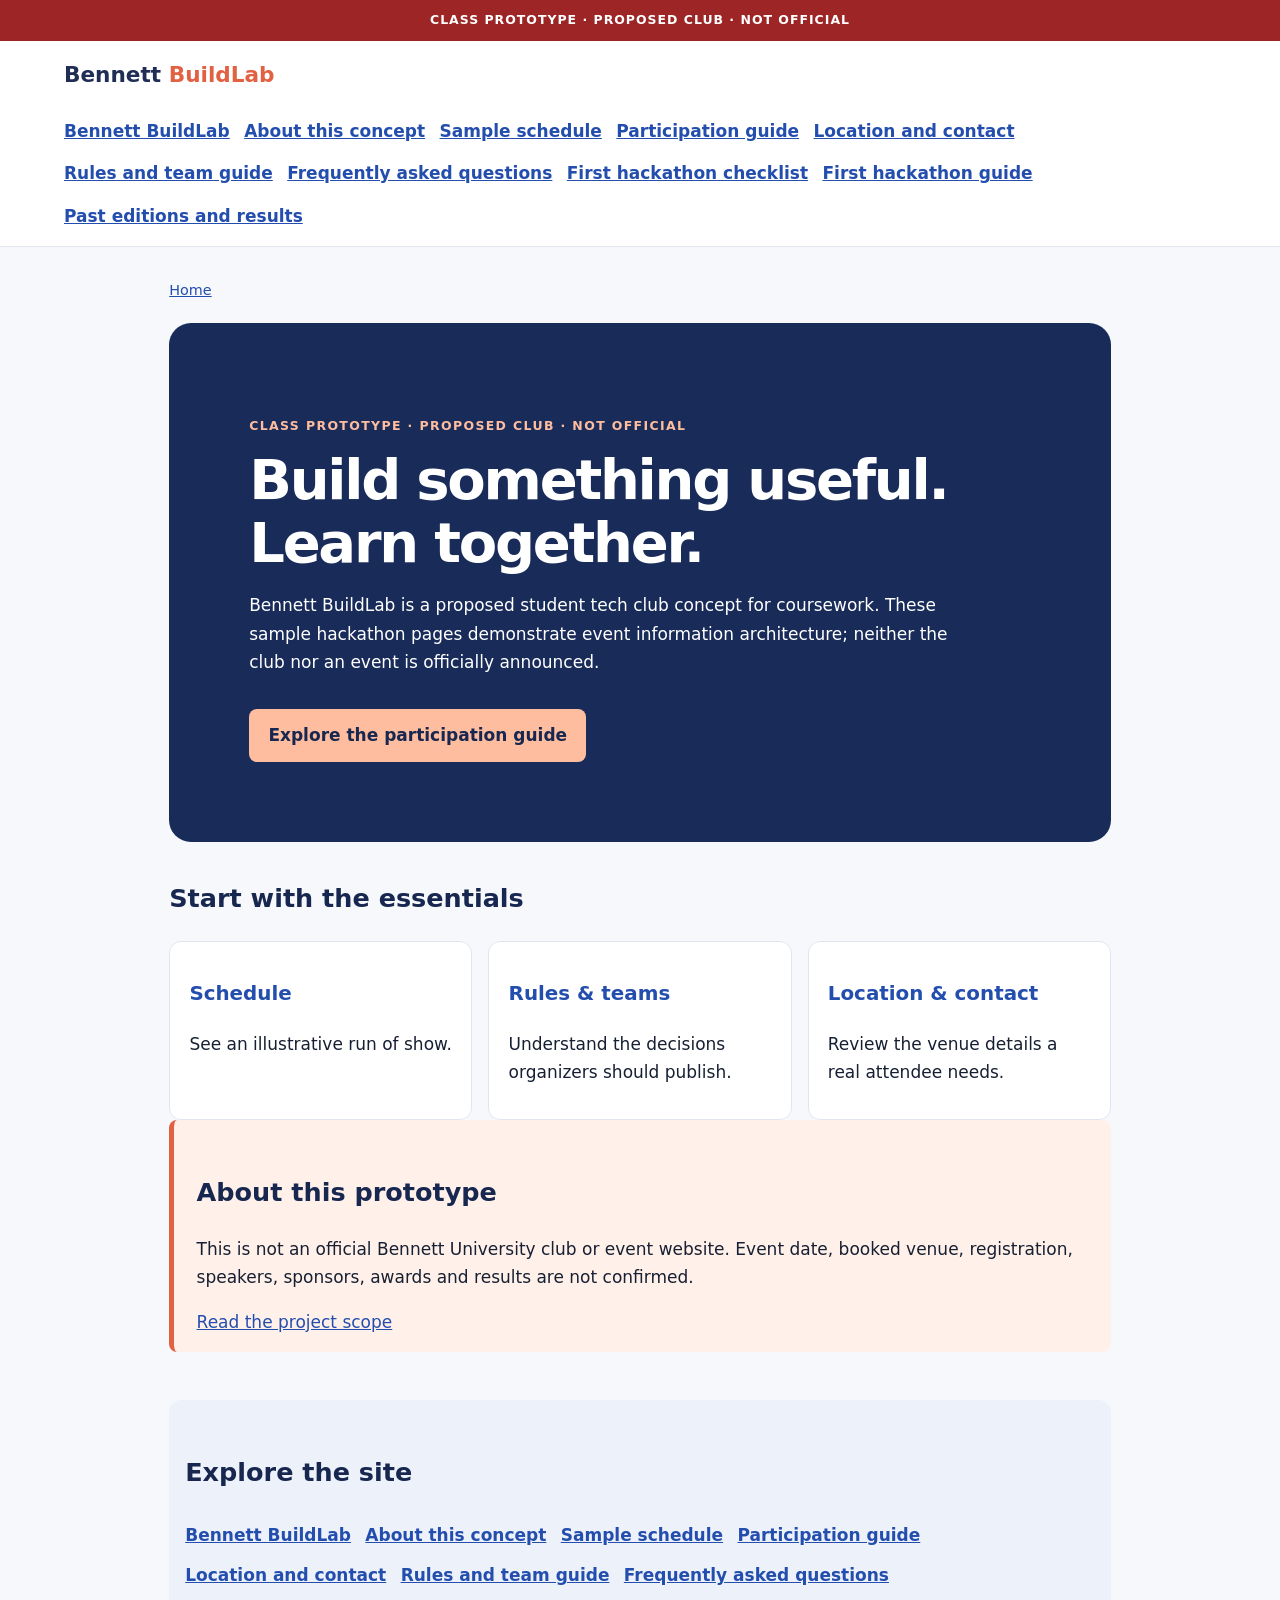
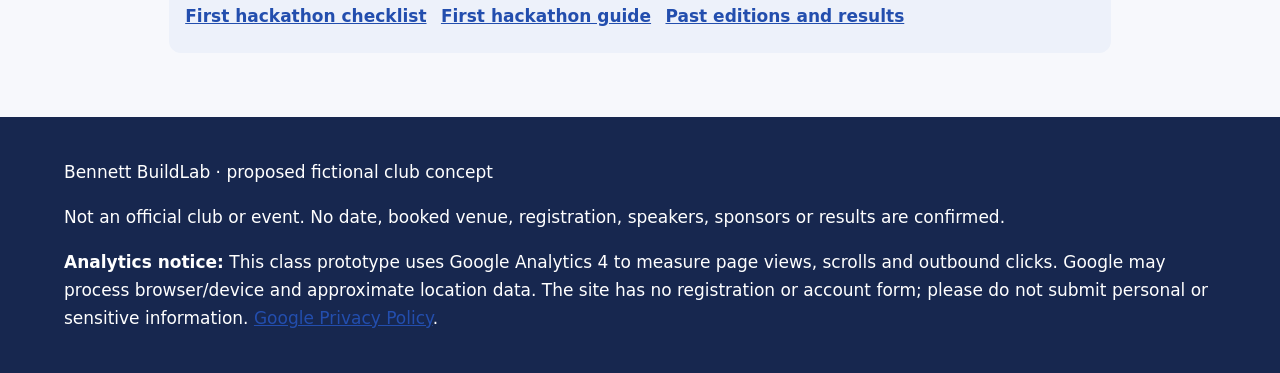
<file: index.html>
<!doctype html><html lang="en"><head><meta charset="utf-8"><meta name="viewport" content="width=device-width, initial-scale=1"><meta name="theme-color" content="#172b4d"><title>Bennett BuildLab | Class Prototype for a Student Hackathon</title><meta name="description" content="Bennett BuildLab is a clearly labeled coursework prototype for a proposed student tech club and sample university hackathon. It is not an official Bennett University site."><meta name="robots" content="index,follow"><link rel="canonical" href="https://buildlab-class.me/"><meta property="og:type" content="website"><meta property="og:title" content="Bennett BuildLab | Class Prototype for a Student Hackathon"><meta property="og:description" content="Bennett BuildLab is a clearly labeled coursework prototype for a proposed student tech club and sample university hackathon. It is not an official Bennett University site."><meta property="og:url" content="https://buildlab-class.me/"><meta name="twitter:card" content="summary"><link rel="stylesheet" href="assets/style.css"><script type="application/ld+json">{"@context": "https://schema.org", "@type": "BreadcrumbList", "itemListElement": [{"@type": "ListItem", "position": 1, "name": "Home", "item": "https://buildlab-class.me/"}]}</script><script type="application/ld+json">{"@context": "https://schema.org", "@type": "WebSite", "name": "Bennett BuildLab (Class Prototype)", "url": "https://buildlab-class.me/", "description": "A fictional coursework prototype for a proposed student tech club; not an official Bennett University site."}</script><script async src="https://www.googletagmanager.com/gtag/js?id=G-60MFW6KCB2"></script><script>window.dataLayer=window.dataLayer||[];function gtag(){dataLayer.push(arguments);}gtag('js',new Date());gtag('config','G-60MFW6KCB2');</script></head><body><a class="skip-link" href="#main-content">Skip to content</a><div class="banner">CLASS PROTOTYPE · PROPOSED CLUB · NOT OFFICIAL</div><header><a class="brand" href="">Bennett <span>BuildLab</span></a><nav aria-label="Main navigation"><a href="./">Bennett BuildLab</a><a href="about/">About this concept</a><a href="schedule/">Sample schedule</a><a href="participate/">Participation guide</a><a href="location/">Location and contact</a><a href="rules/">Rules and team guide</a><a href="faq/">Frequently asked questions</a><a href="resources/">First hackathon checklist</a><a href="resources/first-hackathon-guide/">First hackathon guide</a><a href="archive/">Past editions and results</a></nav></header><main id="main-content"><div class="crumb"><a href="">Home</a></div><section class="hero"><p class="eyebrow">CLASS PROTOTYPE · PROPOSED CLUB · NOT OFFICIAL</p><h1>Build something useful. Learn together.</h1><p>Bennett BuildLab is a proposed student tech club concept for coursework. These sample hackathon pages demonstrate event information architecture; neither the club nor an event is officially announced.</p><a class="button" href="participate/">Explore the participation guide</a></section><section><h2>Start with the essentials</h2><div class="cards"><a href="schedule/"><h3>Schedule</h3><p>See an illustrative run of show.</p></a><a href="rules/"><h3>Rules & teams</h3><p>Understand the decisions organizers should publish.</p></a><a href="location/"><h3>Location & contact</h3><p>Review the venue details a real attendee needs.</p></a></div></section><section class="notice"><h2>About this prototype</h2><p>This is not an official Bennett University club or event website. Event date, booked venue, registration, speakers, sponsors, awards and results are not confirmed.</p><a href="about/">Read the project scope</a></section><section class="related"><h2>Explore the site</h2><a href="./">Bennett BuildLab</a><a href="about/">About this concept</a><a href="schedule/">Sample schedule</a><a href="participate/">Participation guide</a><a href="location/">Location and contact</a><a href="rules/">Rules and team guide</a><a href="faq/">Frequently asked questions</a><a href="resources/">First hackathon checklist</a><a href="resources/first-hackathon-guide/">First hackathon guide</a><a href="archive/">Past editions and results</a></section></main><footer><p>Bennett BuildLab · proposed fictional club concept</p><p>Not an official club or event. No date, booked venue, registration, speakers, sponsors or results are confirmed.</p><p class="privacy-notice"><strong>Analytics notice:</strong> This class prototype uses Google Analytics 4 to measure page views, scrolls and outbound clicks. Google may process browser/device and approximate location data. The site has no registration or account form; please do not submit personal or sensitive information. <a href="https://policies.google.com/privacy">Google Privacy Policy</a>.</p></footer></body></html>
</file>
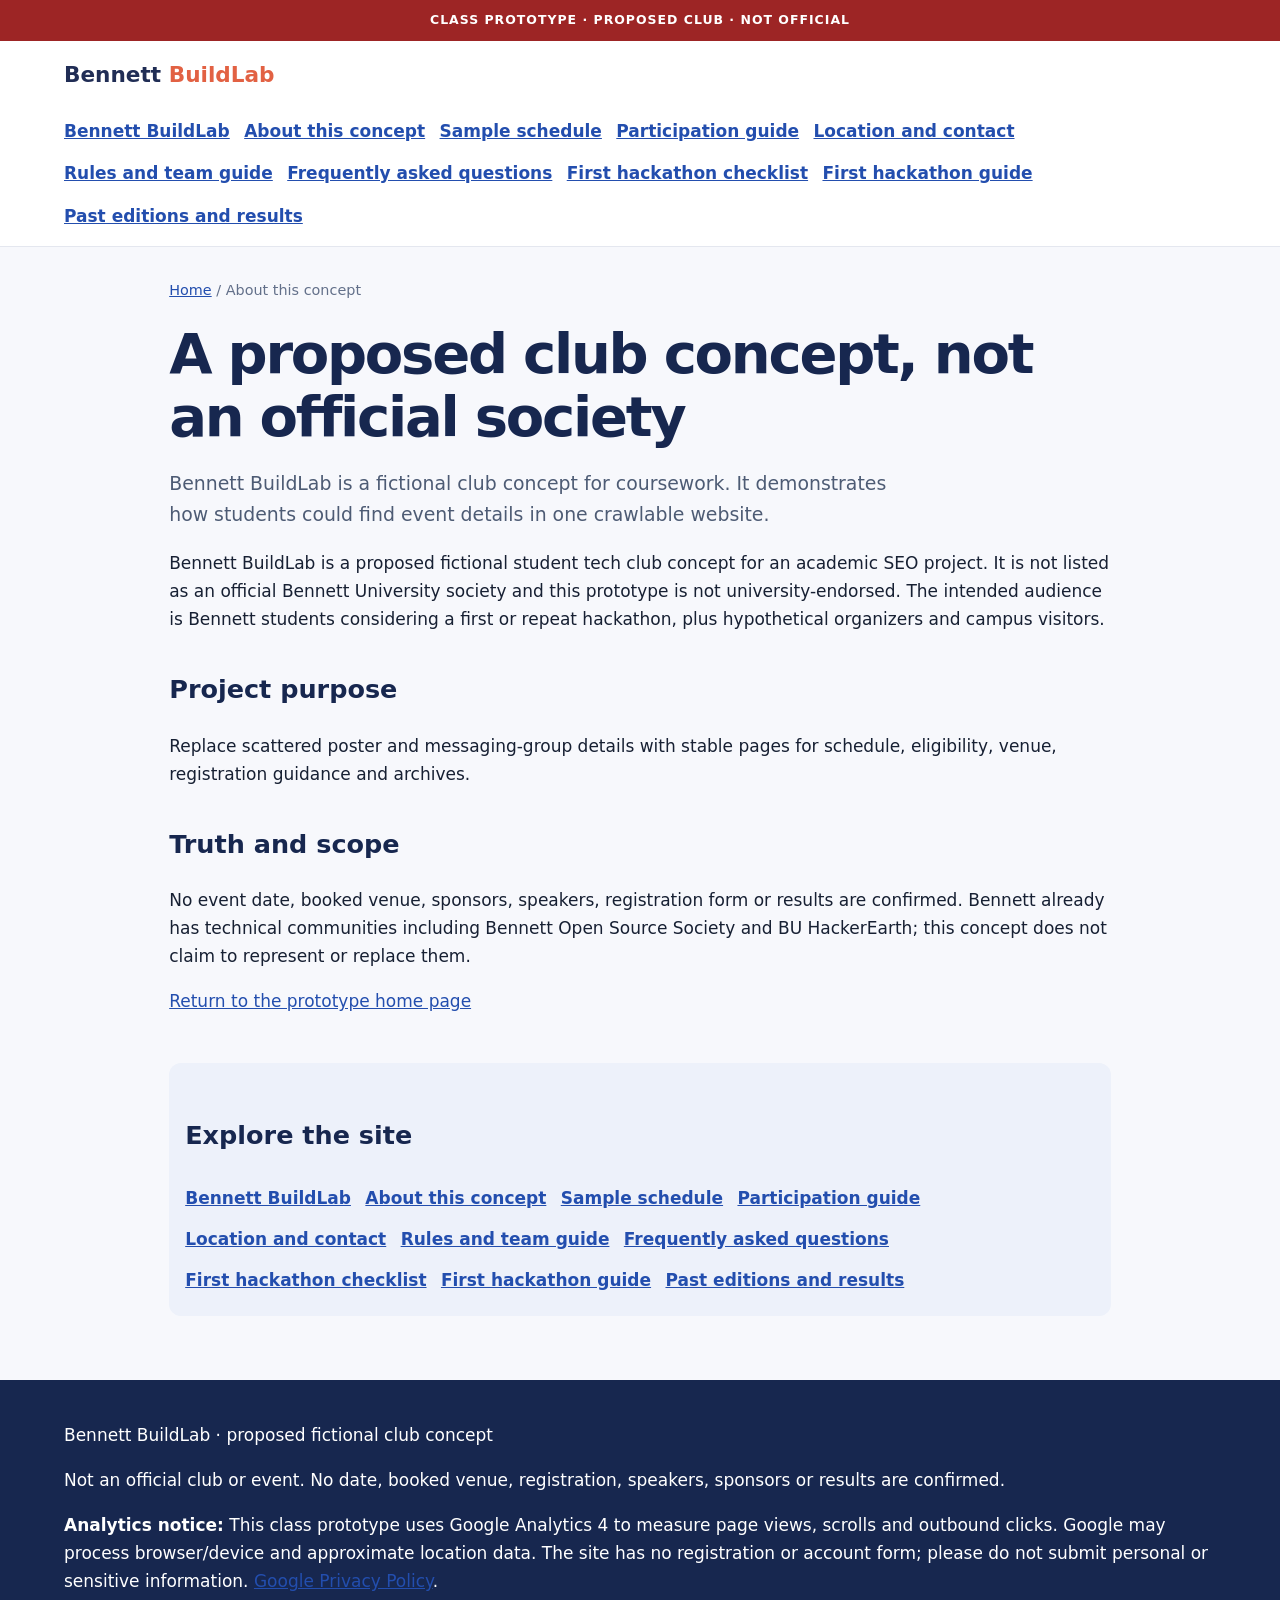
<file: about/index.html>
<!doctype html><html lang="en"><head><meta charset="utf-8"><meta name="viewport" content="width=device-width, initial-scale=1"><meta name="theme-color" content="#172b4d"><title>About Bennett BuildLab | Proposed Club Concept</title><meta name="description" content="Learn about the proposed Bennett BuildLab student club concept and the scope of this class prototype."><meta name="robots" content="index,follow"><link rel="canonical" href="https://buildlab-class.me/about/"><meta property="og:type" content="website"><meta property="og:title" content="About Bennett BuildLab | Proposed Club Concept"><meta property="og:description" content="Learn about the proposed Bennett BuildLab student club concept and the scope of this class prototype."><meta property="og:url" content="https://buildlab-class.me/about/"><meta name="twitter:card" content="summary"><link rel="stylesheet" href="../assets/style.css"><script type="application/ld+json">{"@context": "https://schema.org", "@type": "BreadcrumbList", "itemListElement": [{"@type": "ListItem", "position": 1, "name": "Home", "item": "https://buildlab-class.me/"}, {"@type": "ListItem", "position": 2, "name": "About this concept", "item": "https://buildlab-class.me/about/"}]}</script><script async src="https://www.googletagmanager.com/gtag/js?id=G-60MFW6KCB2"></script><script>window.dataLayer=window.dataLayer||[];function gtag(){dataLayer.push(arguments);}gtag('js',new Date());gtag('config','G-60MFW6KCB2');</script></head><body><a class="skip-link" href="#main-content">Skip to content</a><div class="banner">CLASS PROTOTYPE · PROPOSED CLUB · NOT OFFICIAL</div><header><a class="brand" href="../">Bennett <span>BuildLab</span></a><nav aria-label="Main navigation"><a href=".././">Bennett BuildLab</a><a href="../about/">About this concept</a><a href="../schedule/">Sample schedule</a><a href="../participate/">Participation guide</a><a href="../location/">Location and contact</a><a href="../rules/">Rules and team guide</a><a href="../faq/">Frequently asked questions</a><a href="../resources/">First hackathon checklist</a><a href="../resources/first-hackathon-guide/">First hackathon guide</a><a href="../archive/">Past editions and results</a></nav></header><main id="main-content"><div class="crumb"><a href="../">Home</a> / About this concept</div><h1>A proposed club concept, not an official society</h1><p class="intro">Bennett BuildLab is a fictional club concept for coursework. It demonstrates how students could find event details in one crawlable website.</p><p>Bennett BuildLab is a proposed fictional student tech club concept for an academic SEO project. It is not listed as an official Bennett University society and this prototype is not university-endorsed. The intended audience is Bennett students considering a first or repeat hackathon, plus hypothetical organizers and campus visitors.</p><h2>Project purpose</h2><p>Replace scattered poster and messaging-group details with stable pages for schedule, eligibility, venue, registration guidance and archives.</p><h2>Truth and scope</h2><p>No event date, booked venue, sponsors, speakers, registration form or results are confirmed. Bennett already has technical communities including Bennett Open Source Society and BU HackerEarth; this concept does not claim to represent or replace them.</p><p><a href="../">Return to the prototype home page</a></p><section class="related"><h2>Explore the site</h2><a href=".././">Bennett BuildLab</a><a href="../about/">About this concept</a><a href="../schedule/">Sample schedule</a><a href="../participate/">Participation guide</a><a href="../location/">Location and contact</a><a href="../rules/">Rules and team guide</a><a href="../faq/">Frequently asked questions</a><a href="../resources/">First hackathon checklist</a><a href="../resources/first-hackathon-guide/">First hackathon guide</a><a href="../archive/">Past editions and results</a></section></main><footer><p>Bennett BuildLab · proposed fictional club concept</p><p>Not an official club or event. No date, booked venue, registration, speakers, sponsors or results are confirmed.</p><p class="privacy-notice"><strong>Analytics notice:</strong> This class prototype uses Google Analytics 4 to measure page views, scrolls and outbound clicks. Google may process browser/device and approximate location data. The site has no registration or account form; please do not submit personal or sensitive information. <a href="https://policies.google.com/privacy">Google Privacy Policy</a>.</p></footer></body></html>
</file>
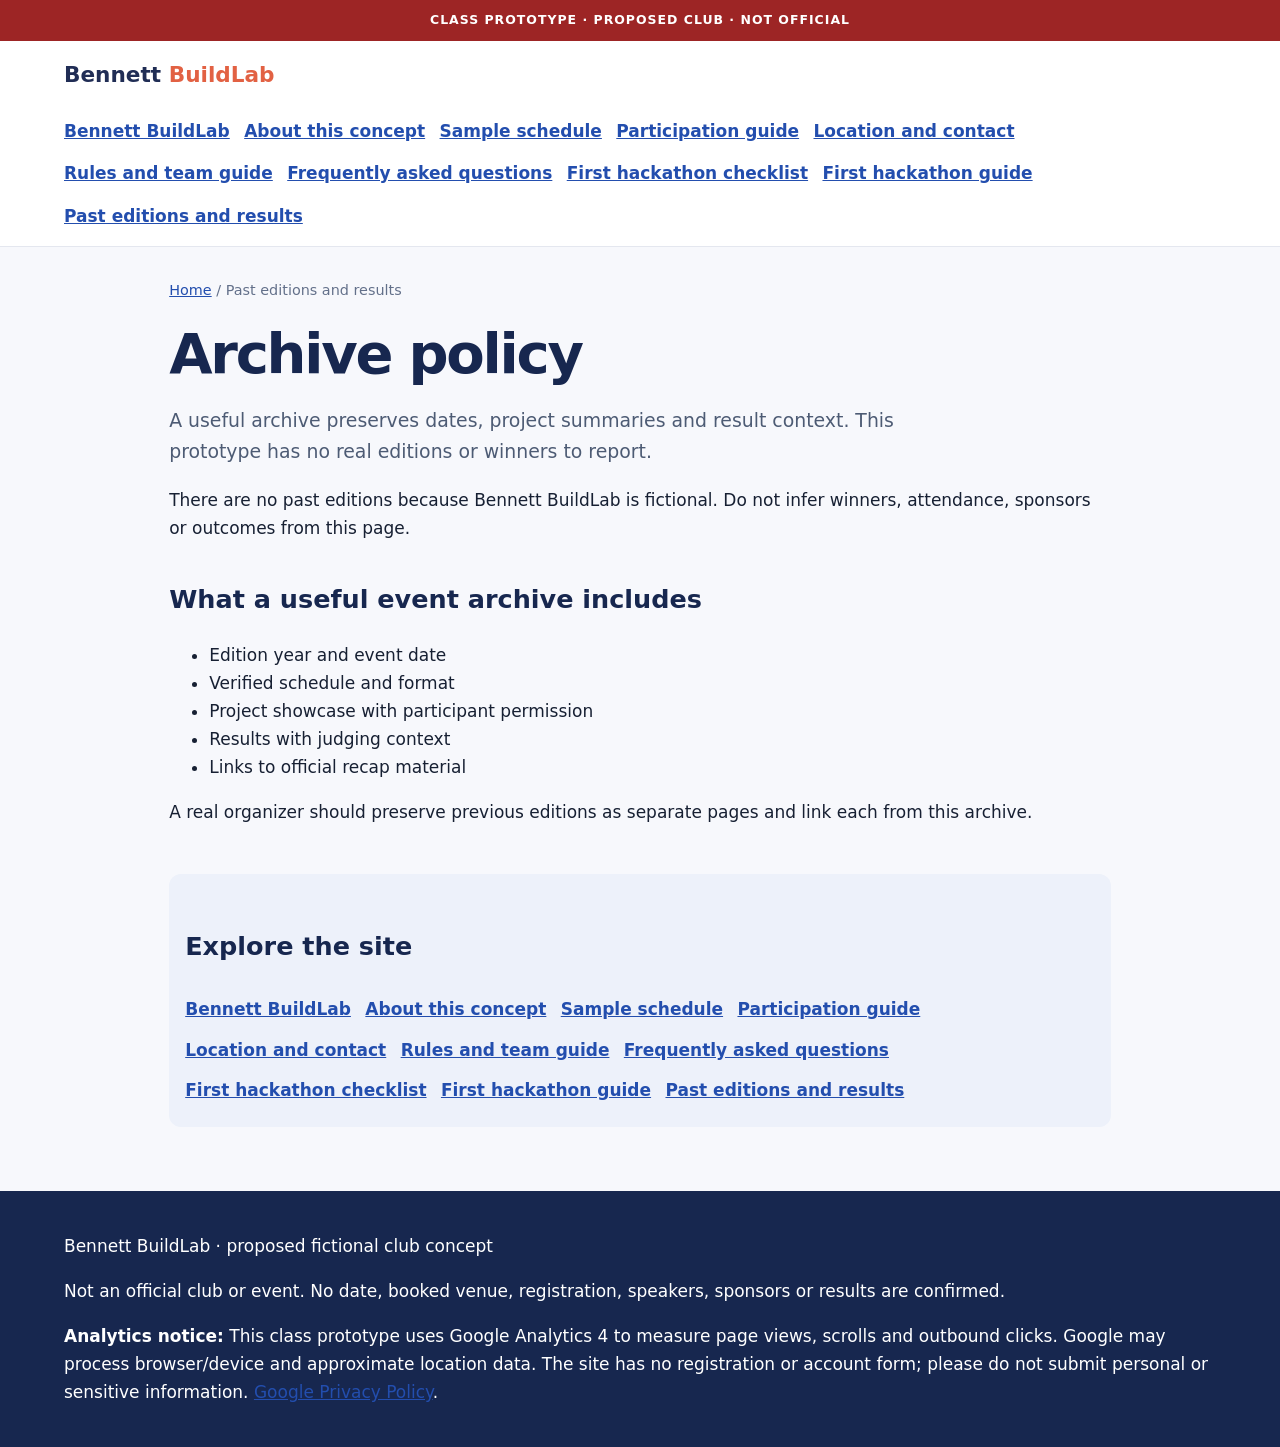
<file: archive/index.html>
<!doctype html><html lang="en"><head><meta charset="utf-8"><meta name="viewport" content="width=device-width, initial-scale=1"><meta name="theme-color" content="#172b4d"><title>Past Editions and Results | Bennett BuildLab Prototype</title><meta name="description" content="See how a real event can publish verifiable past-edition recaps and results. This fictional prototype contains no real winners."><meta name="robots" content="index,follow"><link rel="canonical" href="https://buildlab-class.me/archive/"><meta property="og:type" content="website"><meta property="og:title" content="Past Editions and Results | Bennett BuildLab Prototype"><meta property="og:description" content="See how a real event can publish verifiable past-edition recaps and results. This fictional prototype contains no real winners."><meta property="og:url" content="https://buildlab-class.me/archive/"><meta name="twitter:card" content="summary"><link rel="stylesheet" href="../assets/style.css"><script type="application/ld+json">{"@context": "https://schema.org", "@type": "BreadcrumbList", "itemListElement": [{"@type": "ListItem", "position": 1, "name": "Home", "item": "https://buildlab-class.me/"}, {"@type": "ListItem", "position": 2, "name": "Past editions and results", "item": "https://buildlab-class.me/archive/"}]}</script><script async src="https://www.googletagmanager.com/gtag/js?id=G-60MFW6KCB2"></script><script>window.dataLayer=window.dataLayer||[];function gtag(){dataLayer.push(arguments);}gtag('js',new Date());gtag('config','G-60MFW6KCB2');</script></head><body><a class="skip-link" href="#main-content">Skip to content</a><div class="banner">CLASS PROTOTYPE · PROPOSED CLUB · NOT OFFICIAL</div><header><a class="brand" href="../">Bennett <span>BuildLab</span></a><nav aria-label="Main navigation"><a href=".././">Bennett BuildLab</a><a href="../about/">About this concept</a><a href="../schedule/">Sample schedule</a><a href="../participate/">Participation guide</a><a href="../location/">Location and contact</a><a href="../rules/">Rules and team guide</a><a href="../faq/">Frequently asked questions</a><a href="../resources/">First hackathon checklist</a><a href="../resources/first-hackathon-guide/">First hackathon guide</a><a href="../archive/">Past editions and results</a></nav></header><main id="main-content"><div class="crumb"><a href="../">Home</a> / Past editions and results</div><h1>Archive policy</h1><p class="intro">A useful archive preserves dates, project summaries and result context. This prototype has no real editions or winners to report.</p><p>There are no past editions because Bennett BuildLab is fictional. Do not infer winners, attendance, sponsors or outcomes from this page.</p><h2>What a useful event archive includes</h2><ul><li>Edition year and event date</li><li>Verified schedule and format</li><li>Project showcase with participant permission</li><li>Results with judging context</li><li>Links to official recap material</li></ul><p>A real organizer should preserve previous editions as separate pages and link each from this archive.</p><section class="related"><h2>Explore the site</h2><a href=".././">Bennett BuildLab</a><a href="../about/">About this concept</a><a href="../schedule/">Sample schedule</a><a href="../participate/">Participation guide</a><a href="../location/">Location and contact</a><a href="../rules/">Rules and team guide</a><a href="../faq/">Frequently asked questions</a><a href="../resources/">First hackathon checklist</a><a href="../resources/first-hackathon-guide/">First hackathon guide</a><a href="../archive/">Past editions and results</a></section></main><footer><p>Bennett BuildLab · proposed fictional club concept</p><p>Not an official club or event. No date, booked venue, registration, speakers, sponsors or results are confirmed.</p><p class="privacy-notice"><strong>Analytics notice:</strong> This class prototype uses Google Analytics 4 to measure page views, scrolls and outbound clicks. Google may process browser/device and approximate location data. The site has no registration or account form; please do not submit personal or sensitive information. <a href="https://policies.google.com/privacy">Google Privacy Policy</a>.</p></footer></body></html>
</file>
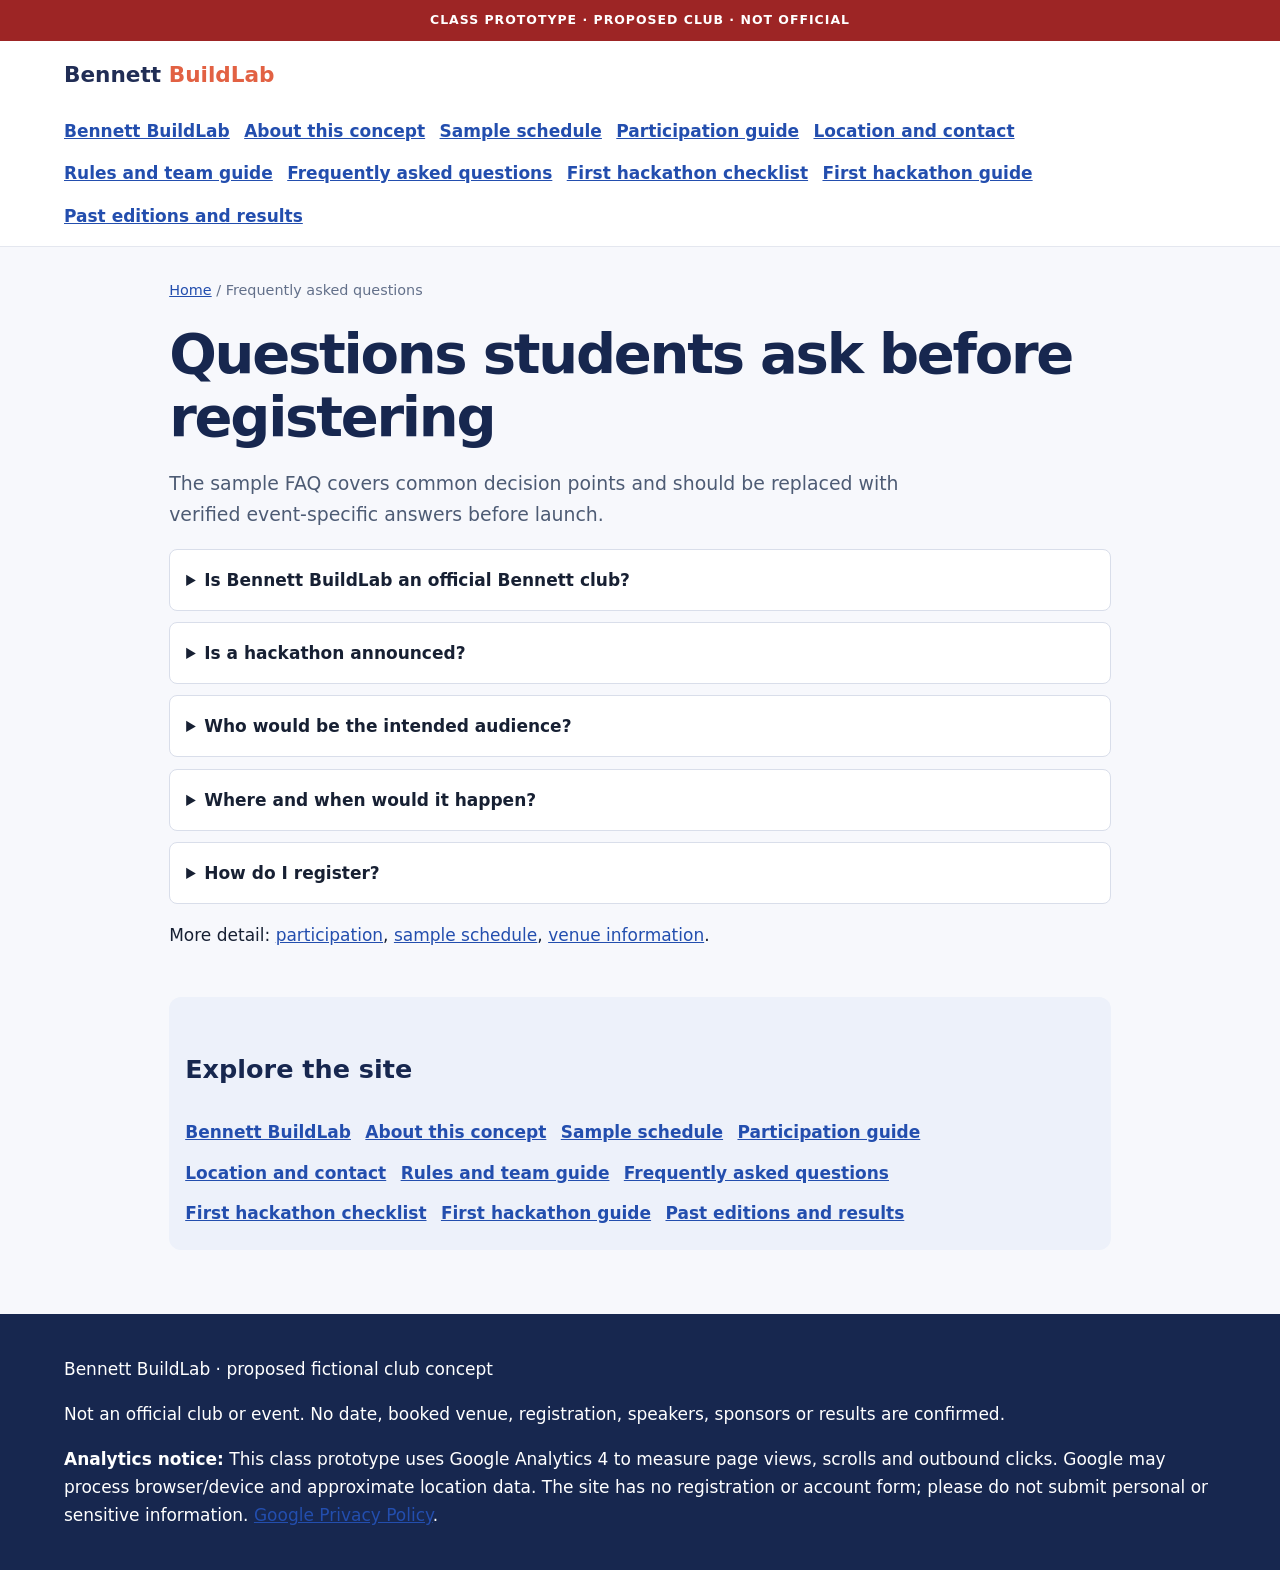
<file: faq/index.html>
<!doctype html><html lang="en"><head><meta charset="utf-8"><meta name="viewport" content="width=device-width, initial-scale=1"><meta name="theme-color" content="#172b4d"><title>Student FAQ | Bennett BuildLab Prototype</title><meta name="description" content="Answers to common student questions about experience, teams, equipment, food and registration for a fictional hackathon."><meta name="robots" content="index,follow"><link rel="canonical" href="https://buildlab-class.me/faq/"><meta property="og:type" content="website"><meta property="og:title" content="Student FAQ | Bennett BuildLab Prototype"><meta property="og:description" content="Answers to common student questions about experience, teams, equipment, food and registration for a fictional hackathon."><meta property="og:url" content="https://buildlab-class.me/faq/"><meta name="twitter:card" content="summary"><link rel="stylesheet" href="../assets/style.css"><script type="application/ld+json">{"@context": "https://schema.org", "@type": "BreadcrumbList", "itemListElement": [{"@type": "ListItem", "position": 1, "name": "Home", "item": "https://buildlab-class.me/"}, {"@type": "ListItem", "position": 2, "name": "Frequently asked questions", "item": "https://buildlab-class.me/faq/"}]}</script><script async src="https://www.googletagmanager.com/gtag/js?id=G-60MFW6KCB2"></script><script>window.dataLayer=window.dataLayer||[];function gtag(){dataLayer.push(arguments);}gtag('js',new Date());gtag('config','G-60MFW6KCB2');</script></head><body><a class="skip-link" href="#main-content">Skip to content</a><div class="banner">CLASS PROTOTYPE · PROPOSED CLUB · NOT OFFICIAL</div><header><a class="brand" href="../">Bennett <span>BuildLab</span></a><nav aria-label="Main navigation"><a href=".././">Bennett BuildLab</a><a href="../about/">About this concept</a><a href="../schedule/">Sample schedule</a><a href="../participate/">Participation guide</a><a href="../location/">Location and contact</a><a href="../rules/">Rules and team guide</a><a href="../faq/">Frequently asked questions</a><a href="../resources/">First hackathon checklist</a><a href="../resources/first-hackathon-guide/">First hackathon guide</a><a href="../archive/">Past editions and results</a></nav></header><main id="main-content"><div class="crumb"><a href="../">Home</a> / Frequently asked questions</div><h1>Questions students ask before registering</h1><p class="intro">The sample FAQ covers common decision points and should be replaced with verified event-specific answers before launch.</p><details><summary>Is Bennett BuildLab an official Bennett club?</summary><p>No. It is a proposed fictional club concept created for coursework and has no university approval.</p></details><details><summary>Is a hackathon announced?</summary><p>No. This is a class prototype; no real event is announced.</p></details><details><summary>Who would be the intended audience?</summary><p>The concept is aimed at Bennett students. A real organizer must confirm eligibility and whether other institutions may participate.</p></details><details><summary>Where and when would it happen?</summary><p>No date or event venue has been confirmed. Bennett University’s published campus address is listed on the location page, but it is not a booked event venue.</p></details><details><summary>How do I register?</summary><p>There is no live registration. A real club must publish an official form and deadline.</p></details><p>More detail: <a href="../participate/">participation</a>, <a href="../schedule/">sample schedule</a>, <a href="../location/">venue information</a>.</p><section class="related"><h2>Explore the site</h2><a href=".././">Bennett BuildLab</a><a href="../about/">About this concept</a><a href="../schedule/">Sample schedule</a><a href="../participate/">Participation guide</a><a href="../location/">Location and contact</a><a href="../rules/">Rules and team guide</a><a href="../faq/">Frequently asked questions</a><a href="../resources/">First hackathon checklist</a><a href="../resources/first-hackathon-guide/">First hackathon guide</a><a href="../archive/">Past editions and results</a></section></main><footer><p>Bennett BuildLab · proposed fictional club concept</p><p>Not an official club or event. No date, booked venue, registration, speakers, sponsors or results are confirmed.</p><p class="privacy-notice"><strong>Analytics notice:</strong> This class prototype uses Google Analytics 4 to measure page views, scrolls and outbound clicks. Google may process browser/device and approximate location data. The site has no registration or account form; please do not submit personal or sensitive information. <a href="https://policies.google.com/privacy">Google Privacy Policy</a>.</p></footer></body></html>
</file>
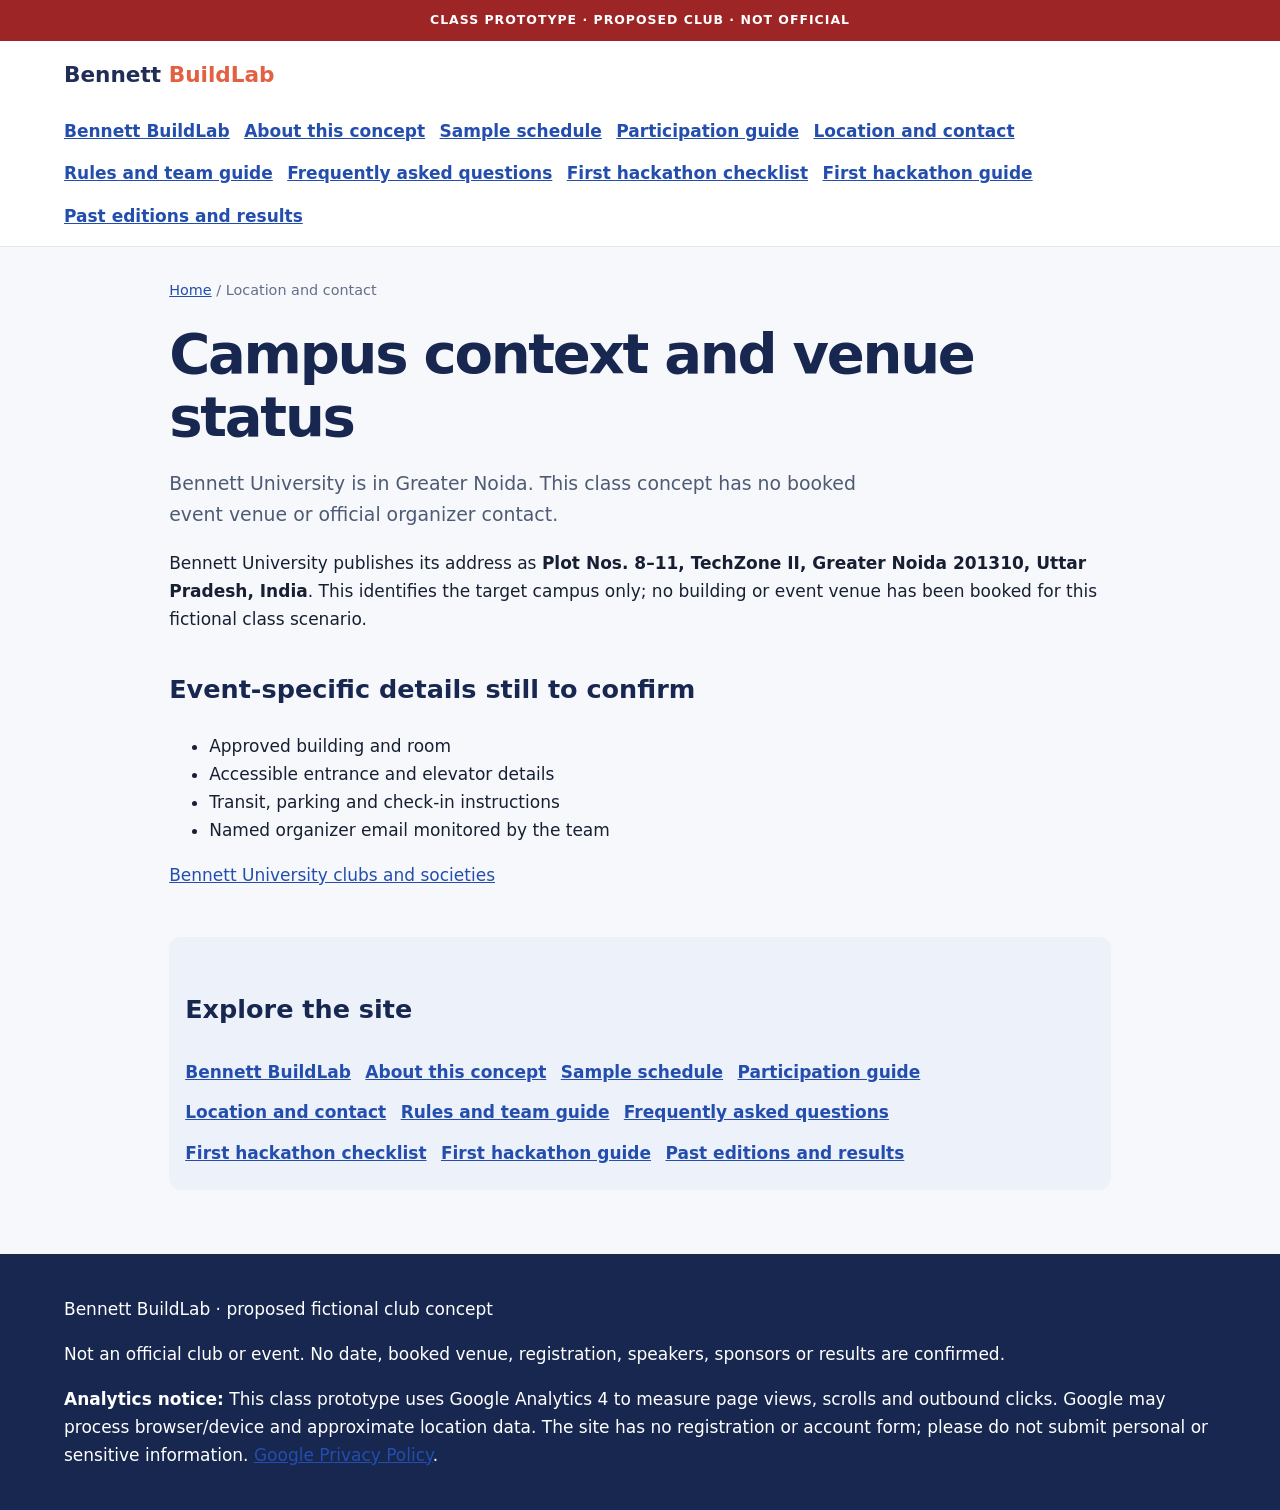
<file: location/index.html>
<!doctype html><html lang="en"><head><meta charset="utf-8"><meta name="viewport" content="width=device-width, initial-scale=1"><meta name="theme-color" content="#172b4d"><title>Location and Contact | Bennett BuildLab Prototype</title><meta name="description" content="See Bennett University’s published campus address and the location details a future student event must confirm."><meta name="robots" content="index,follow"><link rel="canonical" href="https://buildlab-class.me/location/"><meta property="og:type" content="website"><meta property="og:title" content="Location and Contact | Bennett BuildLab Prototype"><meta property="og:description" content="See Bennett University’s published campus address and the location details a future student event must confirm."><meta property="og:url" content="https://buildlab-class.me/location/"><meta name="twitter:card" content="summary"><link rel="stylesheet" href="../assets/style.css"><script type="application/ld+json">{"@context": "https://schema.org", "@type": "BreadcrumbList", "itemListElement": [{"@type": "ListItem", "position": 1, "name": "Home", "item": "https://buildlab-class.me/"}, {"@type": "ListItem", "position": 2, "name": "Location and contact", "item": "https://buildlab-class.me/location/"}]}</script><script async src="https://www.googletagmanager.com/gtag/js?id=G-60MFW6KCB2"></script><script>window.dataLayer=window.dataLayer||[];function gtag(){dataLayer.push(arguments);}gtag('js',new Date());gtag('config','G-60MFW6KCB2');</script></head><body><a class="skip-link" href="#main-content">Skip to content</a><div class="banner">CLASS PROTOTYPE · PROPOSED CLUB · NOT OFFICIAL</div><header><a class="brand" href="../">Bennett <span>BuildLab</span></a><nav aria-label="Main navigation"><a href=".././">Bennett BuildLab</a><a href="../about/">About this concept</a><a href="../schedule/">Sample schedule</a><a href="../participate/">Participation guide</a><a href="../location/">Location and contact</a><a href="../rules/">Rules and team guide</a><a href="../faq/">Frequently asked questions</a><a href="../resources/">First hackathon checklist</a><a href="../resources/first-hackathon-guide/">First hackathon guide</a><a href="../archive/">Past editions and results</a></nav></header><main id="main-content"><div class="crumb"><a href="../">Home</a> / Location and contact</div><h1>Campus context and venue status</h1><p class="intro">Bennett University is in Greater Noida. This class concept has no booked event venue or official organizer contact.</p><p>Bennett University publishes its address as <strong>Plot Nos. 8–11, TechZone II, Greater Noida 201310, Uttar Pradesh, India</strong>. This identifies the target campus only; no building or event venue has been booked for this fictional class scenario.</p><h2>Event-specific details still to confirm</h2><ul><li>Approved building and room</li><li>Accessible entrance and elevator details</li><li>Transit, parking and check-in instructions</li><li>Named organizer email monitored by the team</li></ul><p><a href="https://www.bennett.edu.in/bennett-life/life-at-campus/club-and-societies/">Bennett University clubs and societies</a></p><section class="related"><h2>Explore the site</h2><a href=".././">Bennett BuildLab</a><a href="../about/">About this concept</a><a href="../schedule/">Sample schedule</a><a href="../participate/">Participation guide</a><a href="../location/">Location and contact</a><a href="../rules/">Rules and team guide</a><a href="../faq/">Frequently asked questions</a><a href="../resources/">First hackathon checklist</a><a href="../resources/first-hackathon-guide/">First hackathon guide</a><a href="../archive/">Past editions and results</a></section></main><footer><p>Bennett BuildLab · proposed fictional club concept</p><p>Not an official club or event. No date, booked venue, registration, speakers, sponsors or results are confirmed.</p><p class="privacy-notice"><strong>Analytics notice:</strong> This class prototype uses Google Analytics 4 to measure page views, scrolls and outbound clicks. Google may process browser/device and approximate location data. The site has no registration or account form; please do not submit personal or sensitive information. <a href="https://policies.google.com/privacy">Google Privacy Policy</a>.</p></footer></body></html>
</file>
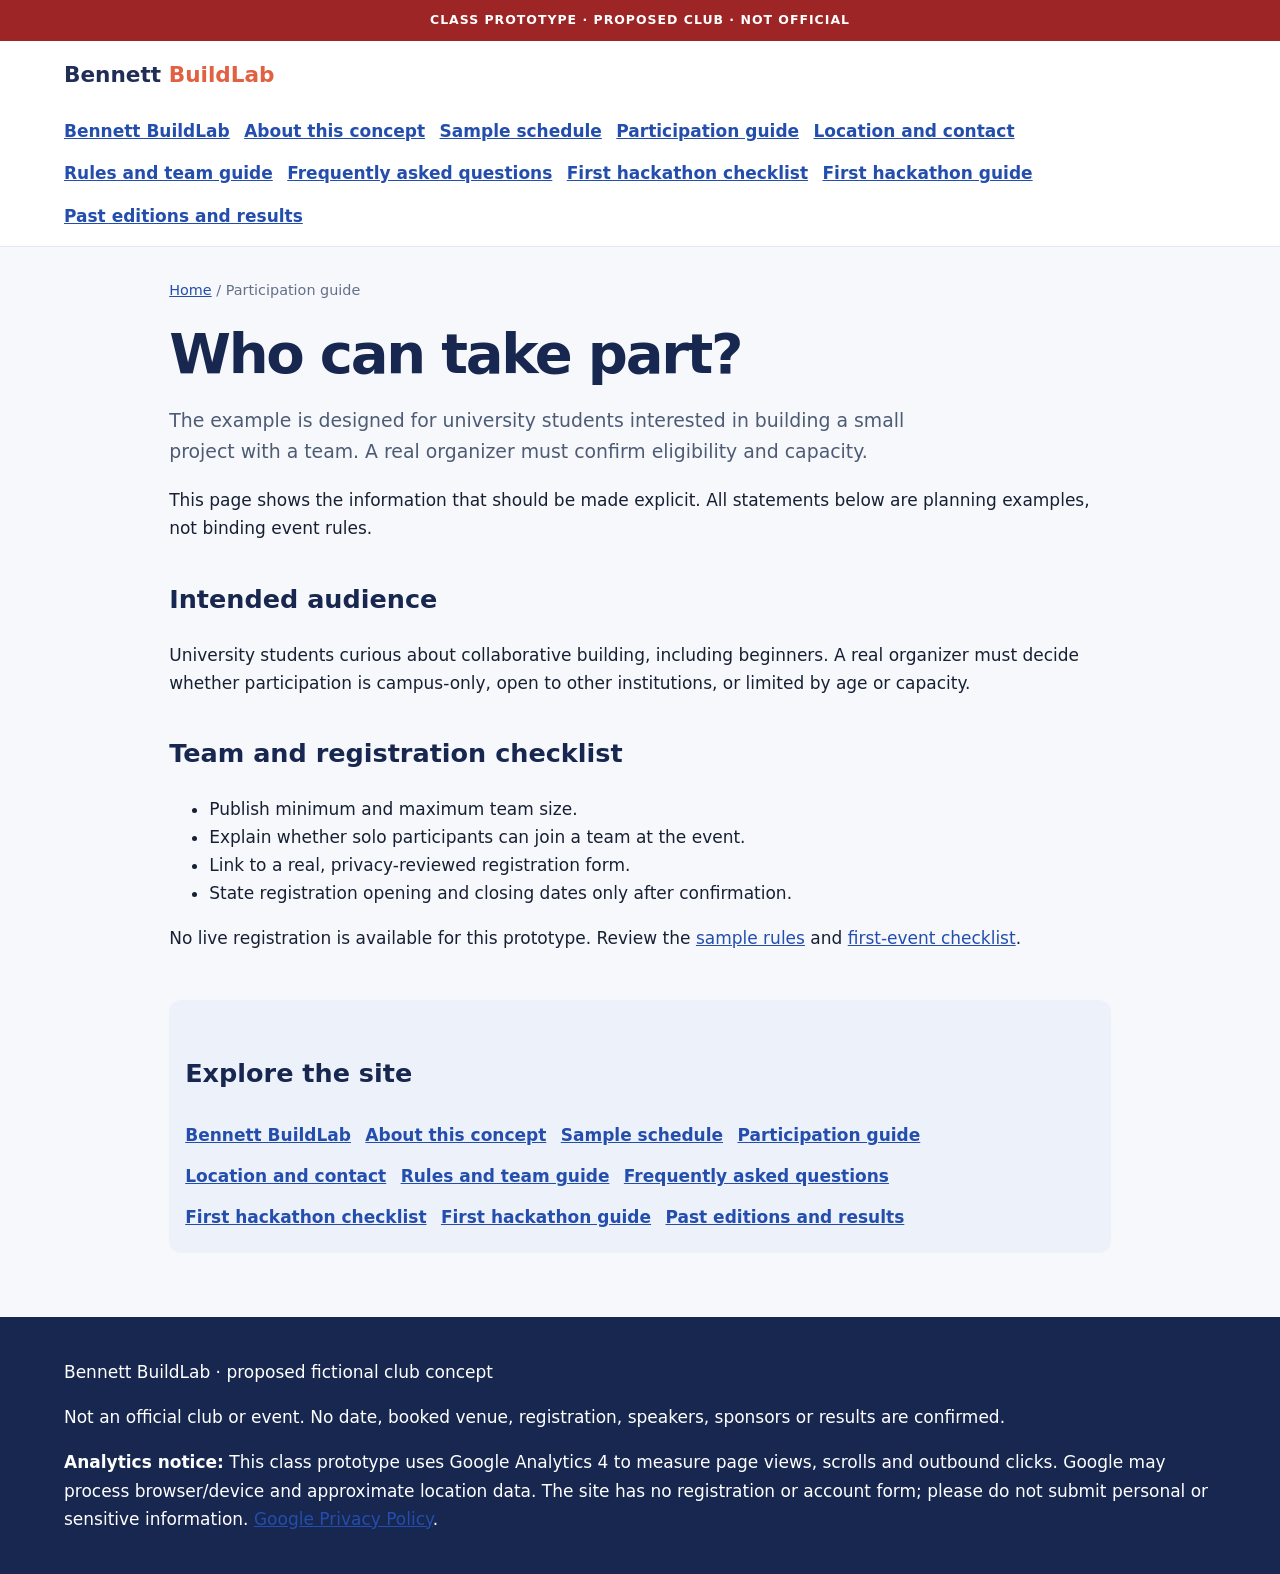
<file: participate/index.html>
<!doctype html><html lang="en"><head><meta charset="utf-8"><meta name="viewport" content="width=device-width, initial-scale=1"><meta name="theme-color" content="#172b4d"><title>How to Participate | Bennett BuildLab Prototype</title><meta name="description" content="See sample eligibility, team-size, preparation and registration information for a fictional student hackathon."><meta name="robots" content="index,follow"><link rel="canonical" href="https://buildlab-class.me/participate/"><meta property="og:type" content="website"><meta property="og:title" content="How to Participate | Bennett BuildLab Prototype"><meta property="og:description" content="See sample eligibility, team-size, preparation and registration information for a fictional student hackathon."><meta property="og:url" content="https://buildlab-class.me/participate/"><meta name="twitter:card" content="summary"><link rel="stylesheet" href="../assets/style.css"><script type="application/ld+json">{"@context": "https://schema.org", "@type": "BreadcrumbList", "itemListElement": [{"@type": "ListItem", "position": 1, "name": "Home", "item": "https://buildlab-class.me/"}, {"@type": "ListItem", "position": 2, "name": "Participation guide", "item": "https://buildlab-class.me/participate/"}]}</script><script async src="https://www.googletagmanager.com/gtag/js?id=G-60MFW6KCB2"></script><script>window.dataLayer=window.dataLayer||[];function gtag(){dataLayer.push(arguments);}gtag('js',new Date());gtag('config','G-60MFW6KCB2');</script></head><body><a class="skip-link" href="#main-content">Skip to content</a><div class="banner">CLASS PROTOTYPE · PROPOSED CLUB · NOT OFFICIAL</div><header><a class="brand" href="../">Bennett <span>BuildLab</span></a><nav aria-label="Main navigation"><a href=".././">Bennett BuildLab</a><a href="../about/">About this concept</a><a href="../schedule/">Sample schedule</a><a href="../participate/">Participation guide</a><a href="../location/">Location and contact</a><a href="../rules/">Rules and team guide</a><a href="../faq/">Frequently asked questions</a><a href="../resources/">First hackathon checklist</a><a href="../resources/first-hackathon-guide/">First hackathon guide</a><a href="../archive/">Past editions and results</a></nav></header><main id="main-content"><div class="crumb"><a href="../">Home</a> / Participation guide</div><h1>Who can take part?</h1><p class="intro">The example is designed for university students interested in building a small project with a team. A real organizer must confirm eligibility and capacity.</p><p>This page shows the information that should be made explicit. All statements below are planning examples, not binding event rules.</p><h2>Intended audience</h2><p>University students curious about collaborative building, including beginners. A real organizer must decide whether participation is campus-only, open to other institutions, or limited by age or capacity.</p><h2>Team and registration checklist</h2><ul><li>Publish minimum and maximum team size.</li><li>Explain whether solo participants can join a team at the event.</li><li>Link to a real, privacy-reviewed registration form.</li><li>State registration opening and closing dates only after confirmation.</li></ul><p>No live registration is available for this prototype. Review the <a href="../rules/">sample rules</a> and <a href="../resources/">first-event checklist</a>.</p><section class="related"><h2>Explore the site</h2><a href=".././">Bennett BuildLab</a><a href="../about/">About this concept</a><a href="../schedule/">Sample schedule</a><a href="../participate/">Participation guide</a><a href="../location/">Location and contact</a><a href="../rules/">Rules and team guide</a><a href="../faq/">Frequently asked questions</a><a href="../resources/">First hackathon checklist</a><a href="../resources/first-hackathon-guide/">First hackathon guide</a><a href="../archive/">Past editions and results</a></section></main><footer><p>Bennett BuildLab · proposed fictional club concept</p><p>Not an official club or event. No date, booked venue, registration, speakers, sponsors or results are confirmed.</p><p class="privacy-notice"><strong>Analytics notice:</strong> This class prototype uses Google Analytics 4 to measure page views, scrolls and outbound clicks. Google may process browser/device and approximate location data. The site has no registration or account form; please do not submit personal or sensitive information. <a href="https://policies.google.com/privacy">Google Privacy Policy</a>.</p></footer></body></html>
</file>
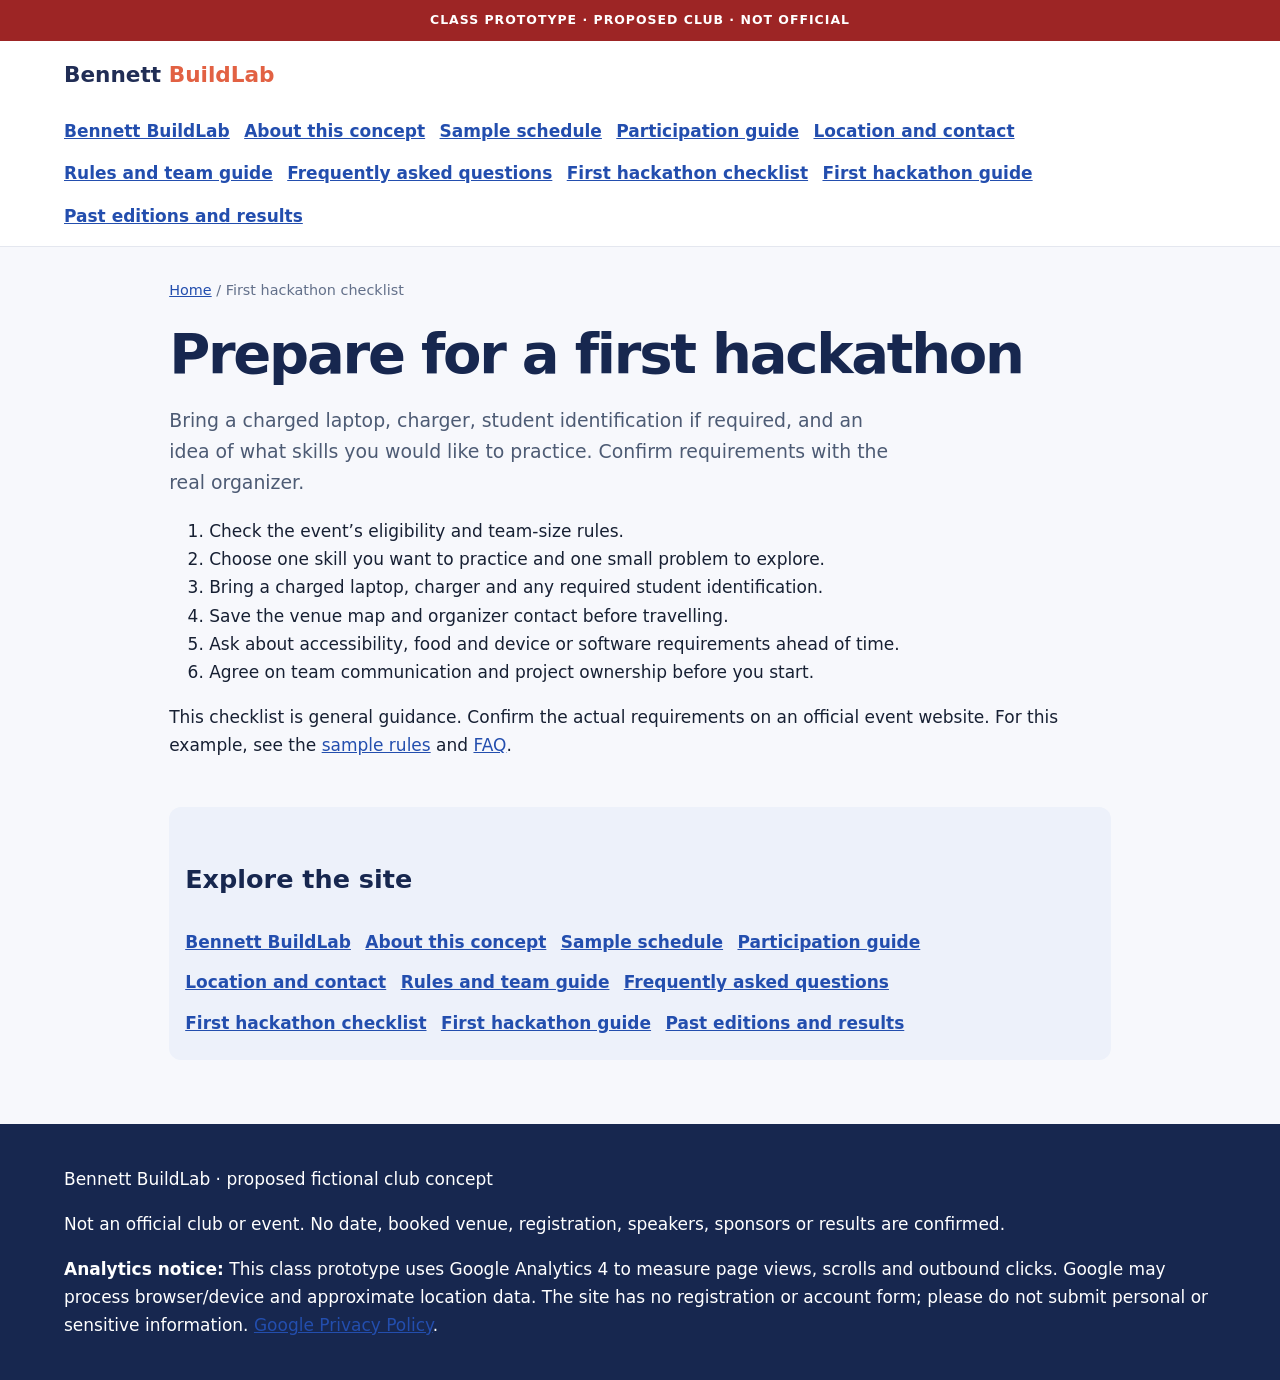
<file: resources/index.html>
<!doctype html><html lang="en"><head><meta charset="utf-8"><meta name="viewport" content="width=device-width, initial-scale=1"><meta name="theme-color" content="#172b4d"><title>First Hackathon Checklist | Bennett BuildLab Prototype</title><meta name="description" content="A practical checklist for students attending their first hackathon, presented as a supporting resource for this class prototype."><meta name="robots" content="index,follow"><link rel="canonical" href="https://buildlab-class.me/resources/"><meta property="og:type" content="website"><meta property="og:title" content="First Hackathon Checklist | Bennett BuildLab Prototype"><meta property="og:description" content="A practical checklist for students attending their first hackathon, presented as a supporting resource for this class prototype."><meta property="og:url" content="https://buildlab-class.me/resources/"><meta name="twitter:card" content="summary"><link rel="stylesheet" href="../assets/style.css"><script type="application/ld+json">{"@context": "https://schema.org", "@type": "BreadcrumbList", "itemListElement": [{"@type": "ListItem", "position": 1, "name": "Home", "item": "https://buildlab-class.me/"}, {"@type": "ListItem", "position": 2, "name": "First hackathon checklist", "item": "https://buildlab-class.me/resources/"}]}</script><script async src="https://www.googletagmanager.com/gtag/js?id=G-60MFW6KCB2"></script><script>window.dataLayer=window.dataLayer||[];function gtag(){dataLayer.push(arguments);}gtag('js',new Date());gtag('config','G-60MFW6KCB2');</script></head><body><a class="skip-link" href="#main-content">Skip to content</a><div class="banner">CLASS PROTOTYPE · PROPOSED CLUB · NOT OFFICIAL</div><header><a class="brand" href="../">Bennett <span>BuildLab</span></a><nav aria-label="Main navigation"><a href=".././">Bennett BuildLab</a><a href="../about/">About this concept</a><a href="../schedule/">Sample schedule</a><a href="../participate/">Participation guide</a><a href="../location/">Location and contact</a><a href="../rules/">Rules and team guide</a><a href="../faq/">Frequently asked questions</a><a href="../resources/">First hackathon checklist</a><a href="../resources/first-hackathon-guide/">First hackathon guide</a><a href="../archive/">Past editions and results</a></nav></header><main id="main-content"><div class="crumb"><a href="../">Home</a> / First hackathon checklist</div><h1>Prepare for a first hackathon</h1><p class="intro">Bring a charged laptop, charger, student identification if required, and an idea of what skills you would like to practice. Confirm requirements with the real organizer.</p><ol><li>Check the event’s eligibility and team-size rules.</li><li>Choose one skill you want to practice and one small problem to explore.</li><li>Bring a charged laptop, charger and any required student identification.</li><li>Save the venue map and organizer contact before travelling.</li><li>Ask about accessibility, food and device or software requirements ahead of time.</li><li>Agree on team communication and project ownership before you start.</li></ol><p>This checklist is general guidance. Confirm the actual requirements on an official event website. For this example, see the <a href="../rules/">sample rules</a> and <a href="../faq/">FAQ</a>.</p><section class="related"><h2>Explore the site</h2><a href=".././">Bennett BuildLab</a><a href="../about/">About this concept</a><a href="../schedule/">Sample schedule</a><a href="../participate/">Participation guide</a><a href="../location/">Location and contact</a><a href="../rules/">Rules and team guide</a><a href="../faq/">Frequently asked questions</a><a href="../resources/">First hackathon checklist</a><a href="../resources/first-hackathon-guide/">First hackathon guide</a><a href="../archive/">Past editions and results</a></section></main><footer><p>Bennett BuildLab · proposed fictional club concept</p><p>Not an official club or event. No date, booked venue, registration, speakers, sponsors or results are confirmed.</p><p class="privacy-notice"><strong>Analytics notice:</strong> This class prototype uses Google Analytics 4 to measure page views, scrolls and outbound clicks. Google may process browser/device and approximate location data. The site has no registration or account form; please do not submit personal or sensitive information. <a href="https://policies.google.com/privacy">Google Privacy Policy</a>.</p></footer></body></html>
</file>
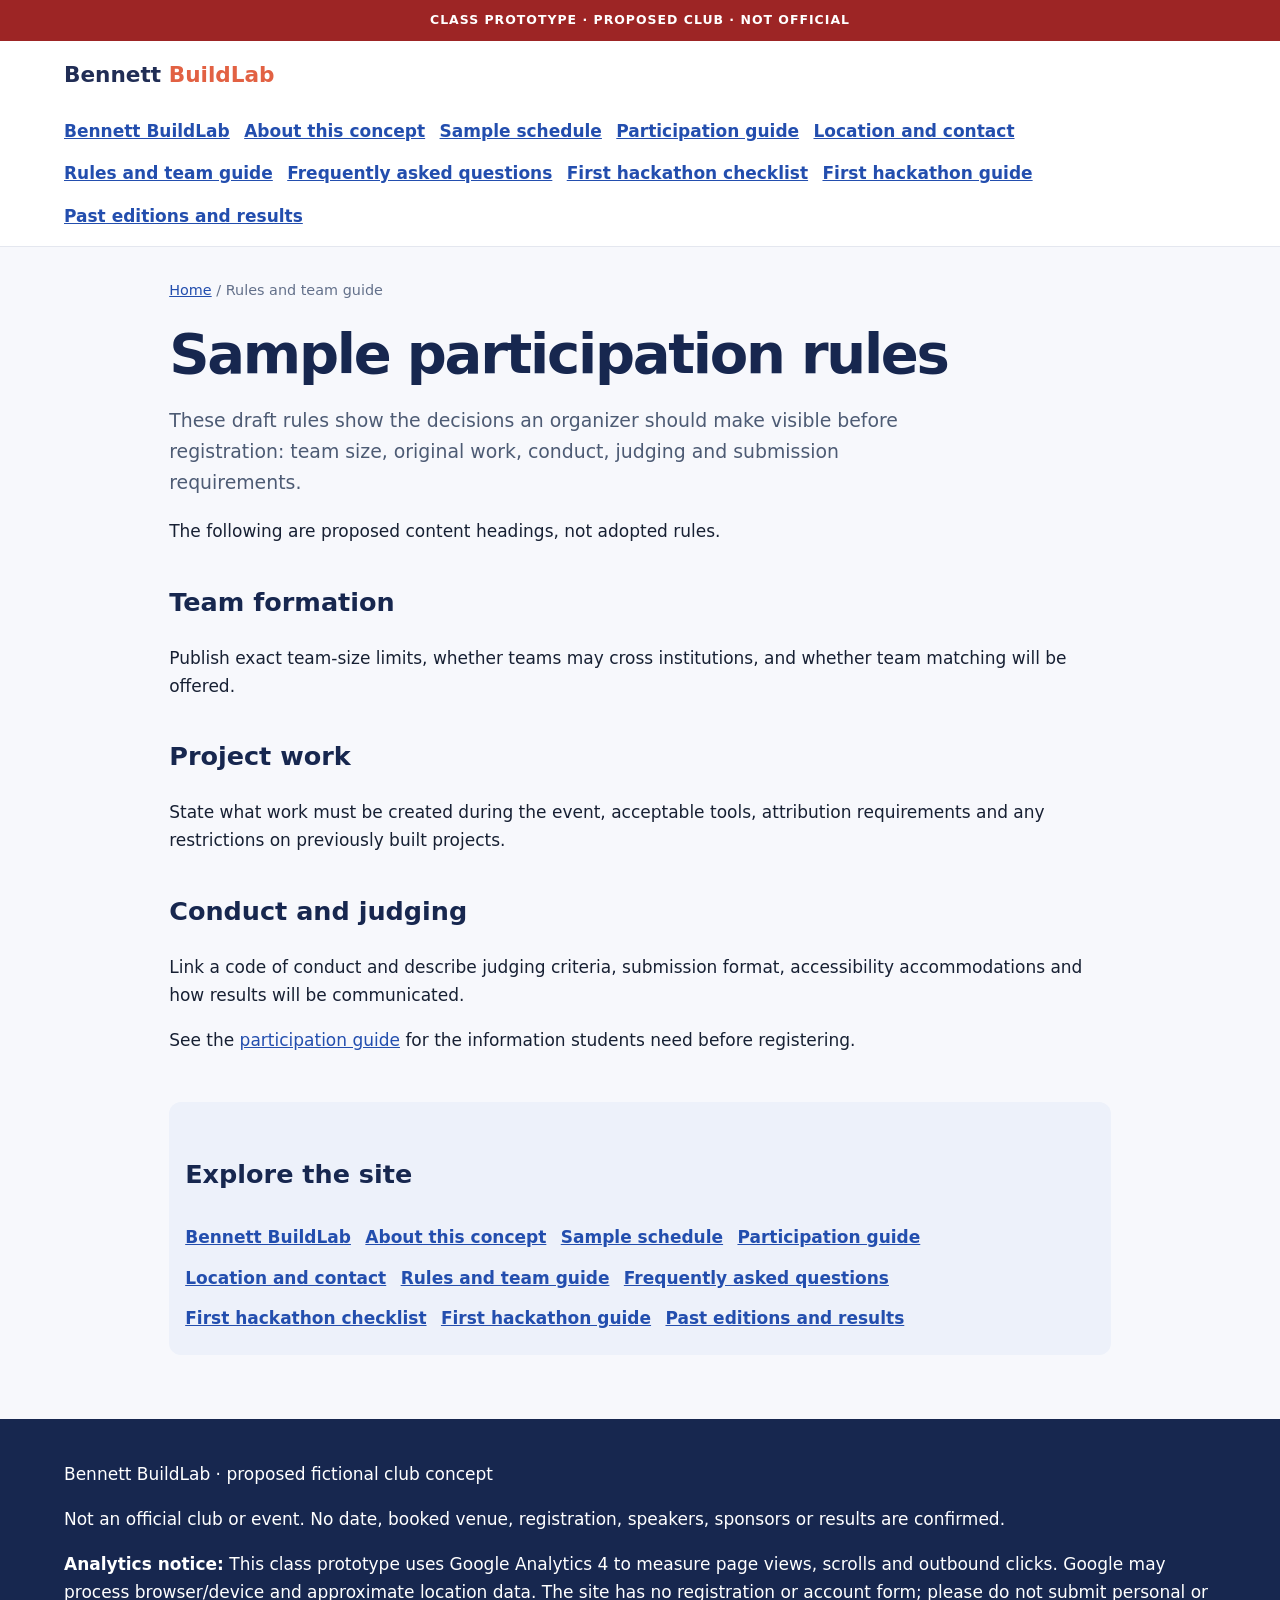
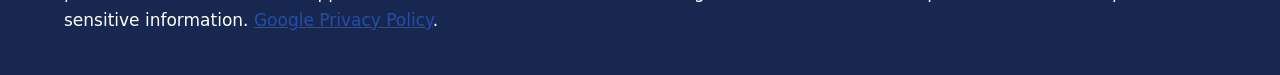
<file: rules/index.html>
<!doctype html><html lang="en"><head><meta charset="utf-8"><meta name="viewport" content="width=device-width, initial-scale=1"><meta name="theme-color" content="#172b4d"><title>Rules and Team Guide | Bennett BuildLab Prototype</title><meta name="description" content="Understand sample team formation, conduct, project and submission rules for the fictional Bennett BuildLab event."><meta name="robots" content="index,follow"><link rel="canonical" href="https://buildlab-class.me/rules/"><meta property="og:type" content="website"><meta property="og:title" content="Rules and Team Guide | Bennett BuildLab Prototype"><meta property="og:description" content="Understand sample team formation, conduct, project and submission rules for the fictional Bennett BuildLab event."><meta property="og:url" content="https://buildlab-class.me/rules/"><meta name="twitter:card" content="summary"><link rel="stylesheet" href="../assets/style.css"><script type="application/ld+json">{"@context": "https://schema.org", "@type": "BreadcrumbList", "itemListElement": [{"@type": "ListItem", "position": 1, "name": "Home", "item": "https://buildlab-class.me/"}, {"@type": "ListItem", "position": 2, "name": "Rules and team guide", "item": "https://buildlab-class.me/rules/"}]}</script><script async src="https://www.googletagmanager.com/gtag/js?id=G-60MFW6KCB2"></script><script>window.dataLayer=window.dataLayer||[];function gtag(){dataLayer.push(arguments);}gtag('js',new Date());gtag('config','G-60MFW6KCB2');</script></head><body><a class="skip-link" href="#main-content">Skip to content</a><div class="banner">CLASS PROTOTYPE · PROPOSED CLUB · NOT OFFICIAL</div><header><a class="brand" href="../">Bennett <span>BuildLab</span></a><nav aria-label="Main navigation"><a href=".././">Bennett BuildLab</a><a href="../about/">About this concept</a><a href="../schedule/">Sample schedule</a><a href="../participate/">Participation guide</a><a href="../location/">Location and contact</a><a href="../rules/">Rules and team guide</a><a href="../faq/">Frequently asked questions</a><a href="../resources/">First hackathon checklist</a><a href="../resources/first-hackathon-guide/">First hackathon guide</a><a href="../archive/">Past editions and results</a></nav></header><main id="main-content"><div class="crumb"><a href="../">Home</a> / Rules and team guide</div><h1>Sample participation rules</h1><p class="intro">These draft rules show the decisions an organizer should make visible before registration: team size, original work, conduct, judging and submission requirements.</p><p>The following are proposed content headings, not adopted rules.</p><h2>Team formation</h2><p>Publish exact team-size limits, whether teams may cross institutions, and whether team matching will be offered.</p><h2>Project work</h2><p>State what work must be created during the event, acceptable tools, attribution requirements and any restrictions on previously built projects.</p><h2>Conduct and judging</h2><p>Link a code of conduct and describe judging criteria, submission format, accessibility accommodations and how results will be communicated.</p><p>See the <a href="../participate/">participation guide</a> for the information students need before registering.</p><section class="related"><h2>Explore the site</h2><a href=".././">Bennett BuildLab</a><a href="../about/">About this concept</a><a href="../schedule/">Sample schedule</a><a href="../participate/">Participation guide</a><a href="../location/">Location and contact</a><a href="../rules/">Rules and team guide</a><a href="../faq/">Frequently asked questions</a><a href="../resources/">First hackathon checklist</a><a href="../resources/first-hackathon-guide/">First hackathon guide</a><a href="../archive/">Past editions and results</a></section></main><footer><p>Bennett BuildLab · proposed fictional club concept</p><p>Not an official club or event. No date, booked venue, registration, speakers, sponsors or results are confirmed.</p><p class="privacy-notice"><strong>Analytics notice:</strong> This class prototype uses Google Analytics 4 to measure page views, scrolls and outbound clicks. Google may process browser/device and approximate location data. The site has no registration or account form; please do not submit personal or sensitive information. <a href="https://policies.google.com/privacy">Google Privacy Policy</a>.</p></footer></body></html>
</file>
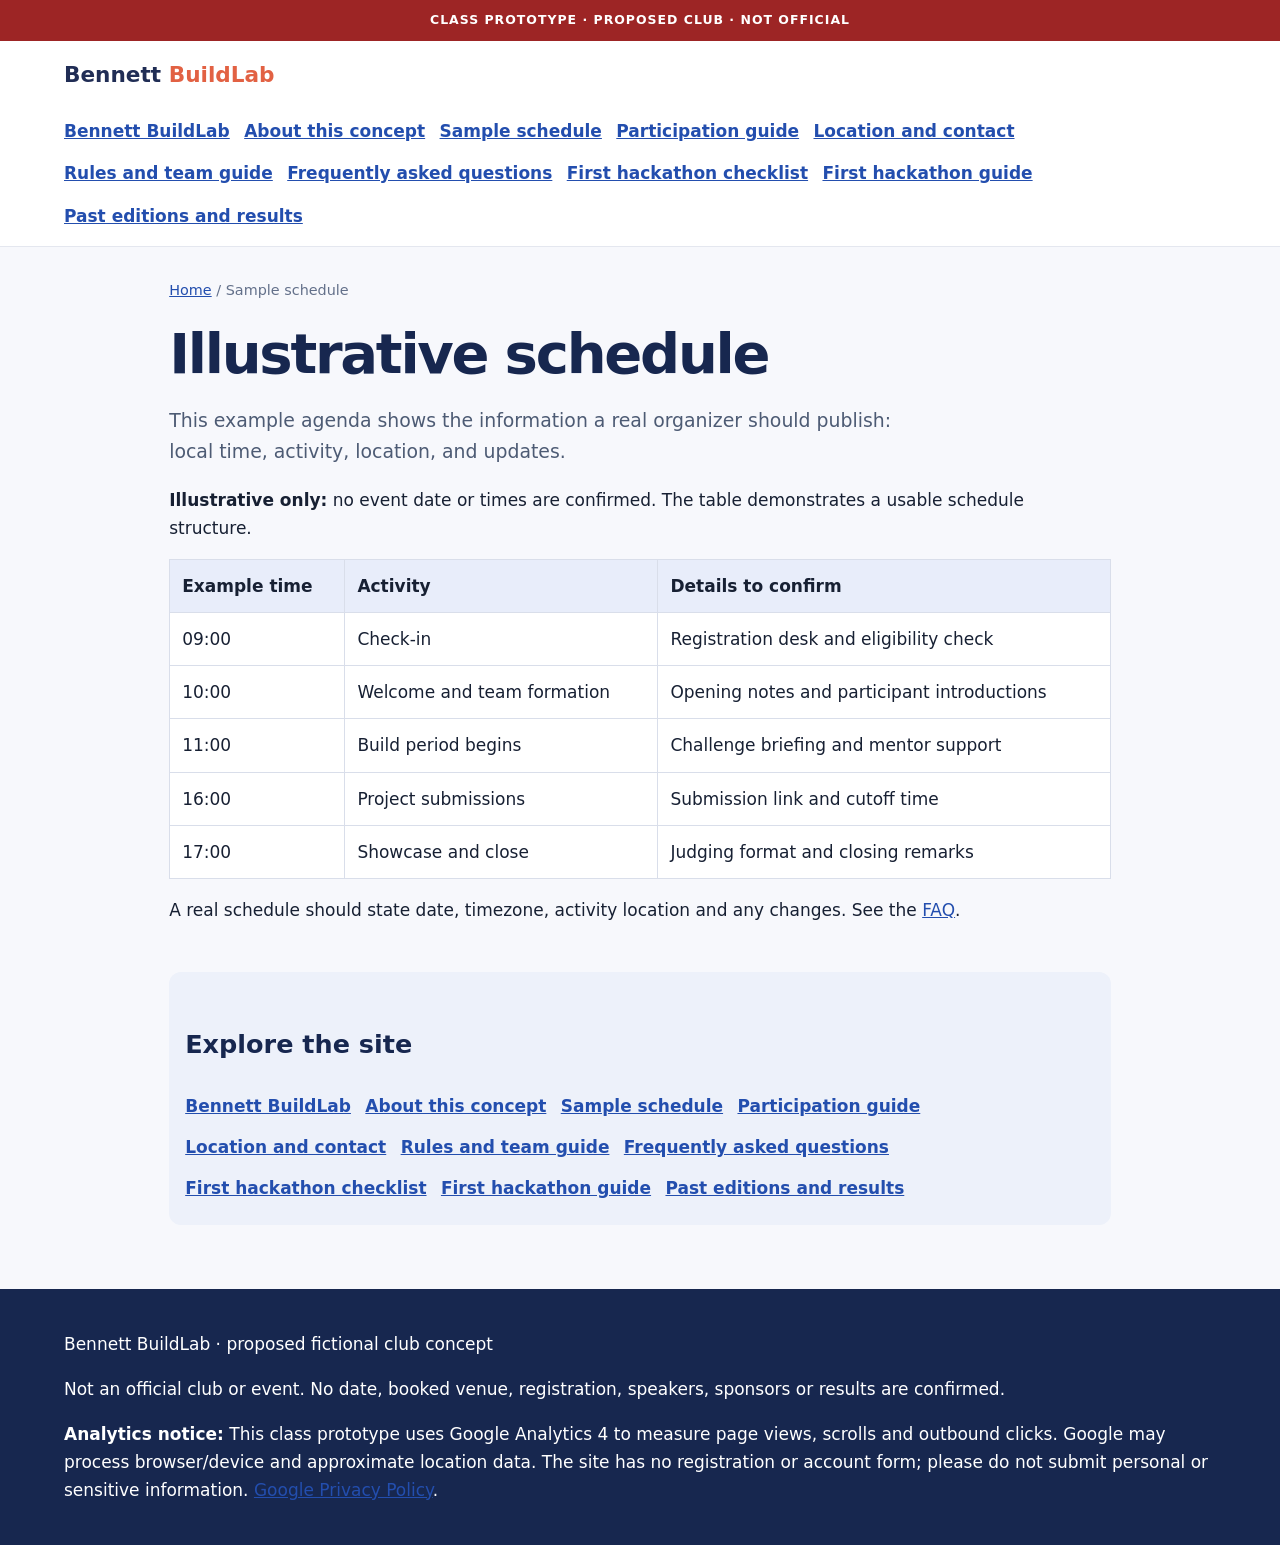
<file: schedule/index.html>
<!doctype html><html lang="en"><head><meta charset="utf-8"><meta name="viewport" content="width=device-width, initial-scale=1"><meta name="theme-color" content="#172b4d"><title>Sample Schedule | Bennett BuildLab Prototype</title><meta name="description" content="Review an illustrative hackathon schedule. Times are examples for this class prototype and are not a real event announcement."><meta name="robots" content="index,follow"><link rel="canonical" href="https://buildlab-class.me/schedule/"><meta property="og:type" content="website"><meta property="og:title" content="Sample Schedule | Bennett BuildLab Prototype"><meta property="og:description" content="Review an illustrative hackathon schedule. Times are examples for this class prototype and are not a real event announcement."><meta property="og:url" content="https://buildlab-class.me/schedule/"><meta name="twitter:card" content="summary"><link rel="stylesheet" href="../assets/style.css"><script type="application/ld+json">{"@context": "https://schema.org", "@type": "BreadcrumbList", "itemListElement": [{"@type": "ListItem", "position": 1, "name": "Home", "item": "https://buildlab-class.me/"}, {"@type": "ListItem", "position": 2, "name": "Sample schedule", "item": "https://buildlab-class.me/schedule/"}]}</script><script async src="https://www.googletagmanager.com/gtag/js?id=G-60MFW6KCB2"></script><script>window.dataLayer=window.dataLayer||[];function gtag(){dataLayer.push(arguments);}gtag('js',new Date());gtag('config','G-60MFW6KCB2');</script></head><body><a class="skip-link" href="#main-content">Skip to content</a><div class="banner">CLASS PROTOTYPE · PROPOSED CLUB · NOT OFFICIAL</div><header><a class="brand" href="../">Bennett <span>BuildLab</span></a><nav aria-label="Main navigation"><a href=".././">Bennett BuildLab</a><a href="../about/">About this concept</a><a href="../schedule/">Sample schedule</a><a href="../participate/">Participation guide</a><a href="../location/">Location and contact</a><a href="../rules/">Rules and team guide</a><a href="../faq/">Frequently asked questions</a><a href="../resources/">First hackathon checklist</a><a href="../resources/first-hackathon-guide/">First hackathon guide</a><a href="../archive/">Past editions and results</a></nav></header><main id="main-content"><div class="crumb"><a href="../">Home</a> / Sample schedule</div><h1>Illustrative schedule</h1><p class="intro">This example agenda shows the information a real organizer should publish: local time, activity, location, and updates.</p><p><strong>Illustrative only:</strong> no event date or times are confirmed. The table demonstrates a usable schedule structure.</p><table><thead><tr><th>Example time</th><th>Activity</th><th>Details to confirm</th></tr></thead><tbody><tr><td>09:00</td><td>Check-in</td><td>Registration desk and eligibility check</td></tr><tr><td>10:00</td><td>Welcome and team formation</td><td>Opening notes and participant introductions</td></tr><tr><td>11:00</td><td>Build period begins</td><td>Challenge briefing and mentor support</td></tr><tr><td>16:00</td><td>Project submissions</td><td>Submission link and cutoff time</td></tr><tr><td>17:00</td><td>Showcase and close</td><td>Judging format and closing remarks</td></tr></tbody></table><p>A real schedule should state date, timezone, activity location and any changes. See the <a href="../faq/">FAQ</a>.</p><section class="related"><h2>Explore the site</h2><a href=".././">Bennett BuildLab</a><a href="../about/">About this concept</a><a href="../schedule/">Sample schedule</a><a href="../participate/">Participation guide</a><a href="../location/">Location and contact</a><a href="../rules/">Rules and team guide</a><a href="../faq/">Frequently asked questions</a><a href="../resources/">First hackathon checklist</a><a href="../resources/first-hackathon-guide/">First hackathon guide</a><a href="../archive/">Past editions and results</a></section></main><footer><p>Bennett BuildLab · proposed fictional club concept</p><p>Not an official club or event. No date, booked venue, registration, speakers, sponsors or results are confirmed.</p><p class="privacy-notice"><strong>Analytics notice:</strong> This class prototype uses Google Analytics 4 to measure page views, scrolls and outbound clicks. Google may process browser/device and approximate location data. The site has no registration or account form; please do not submit personal or sensitive information. <a href="https://policies.google.com/privacy">Google Privacy Policy</a>.</p></footer></body></html>
</file>
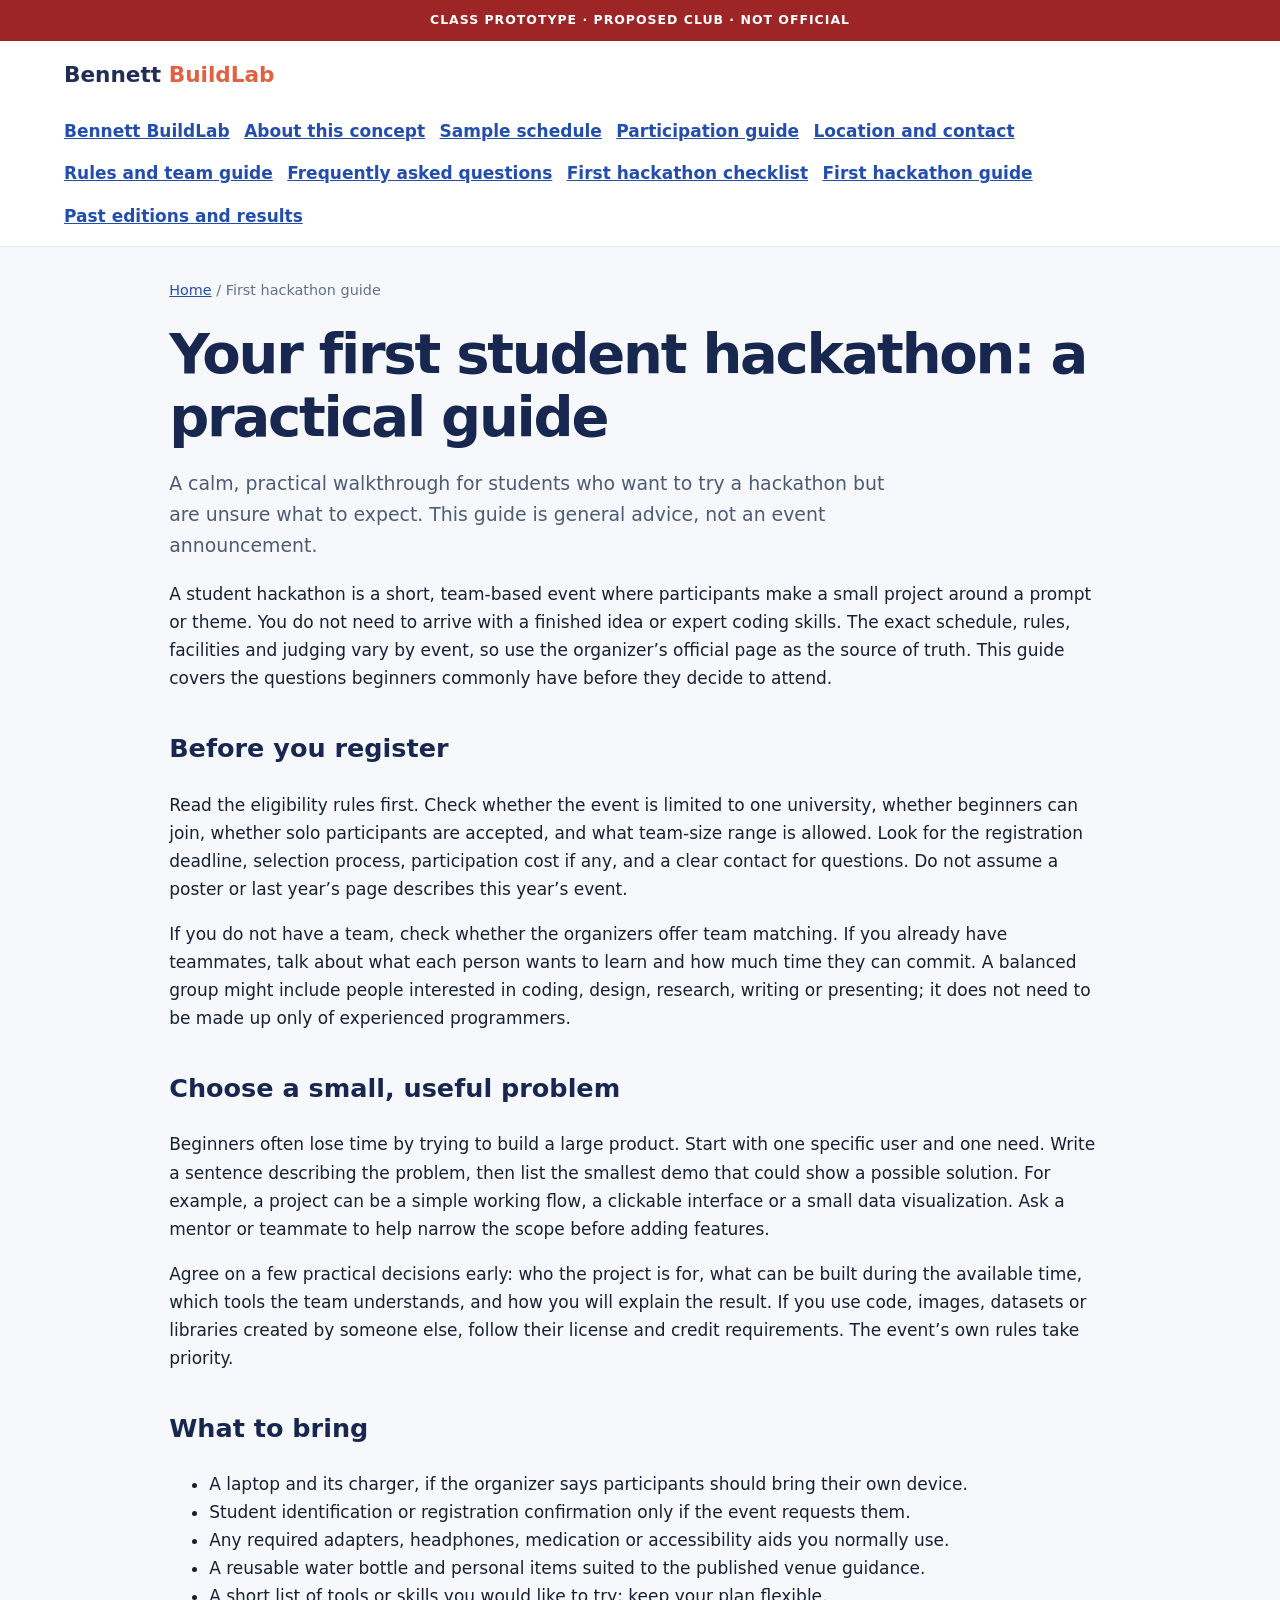
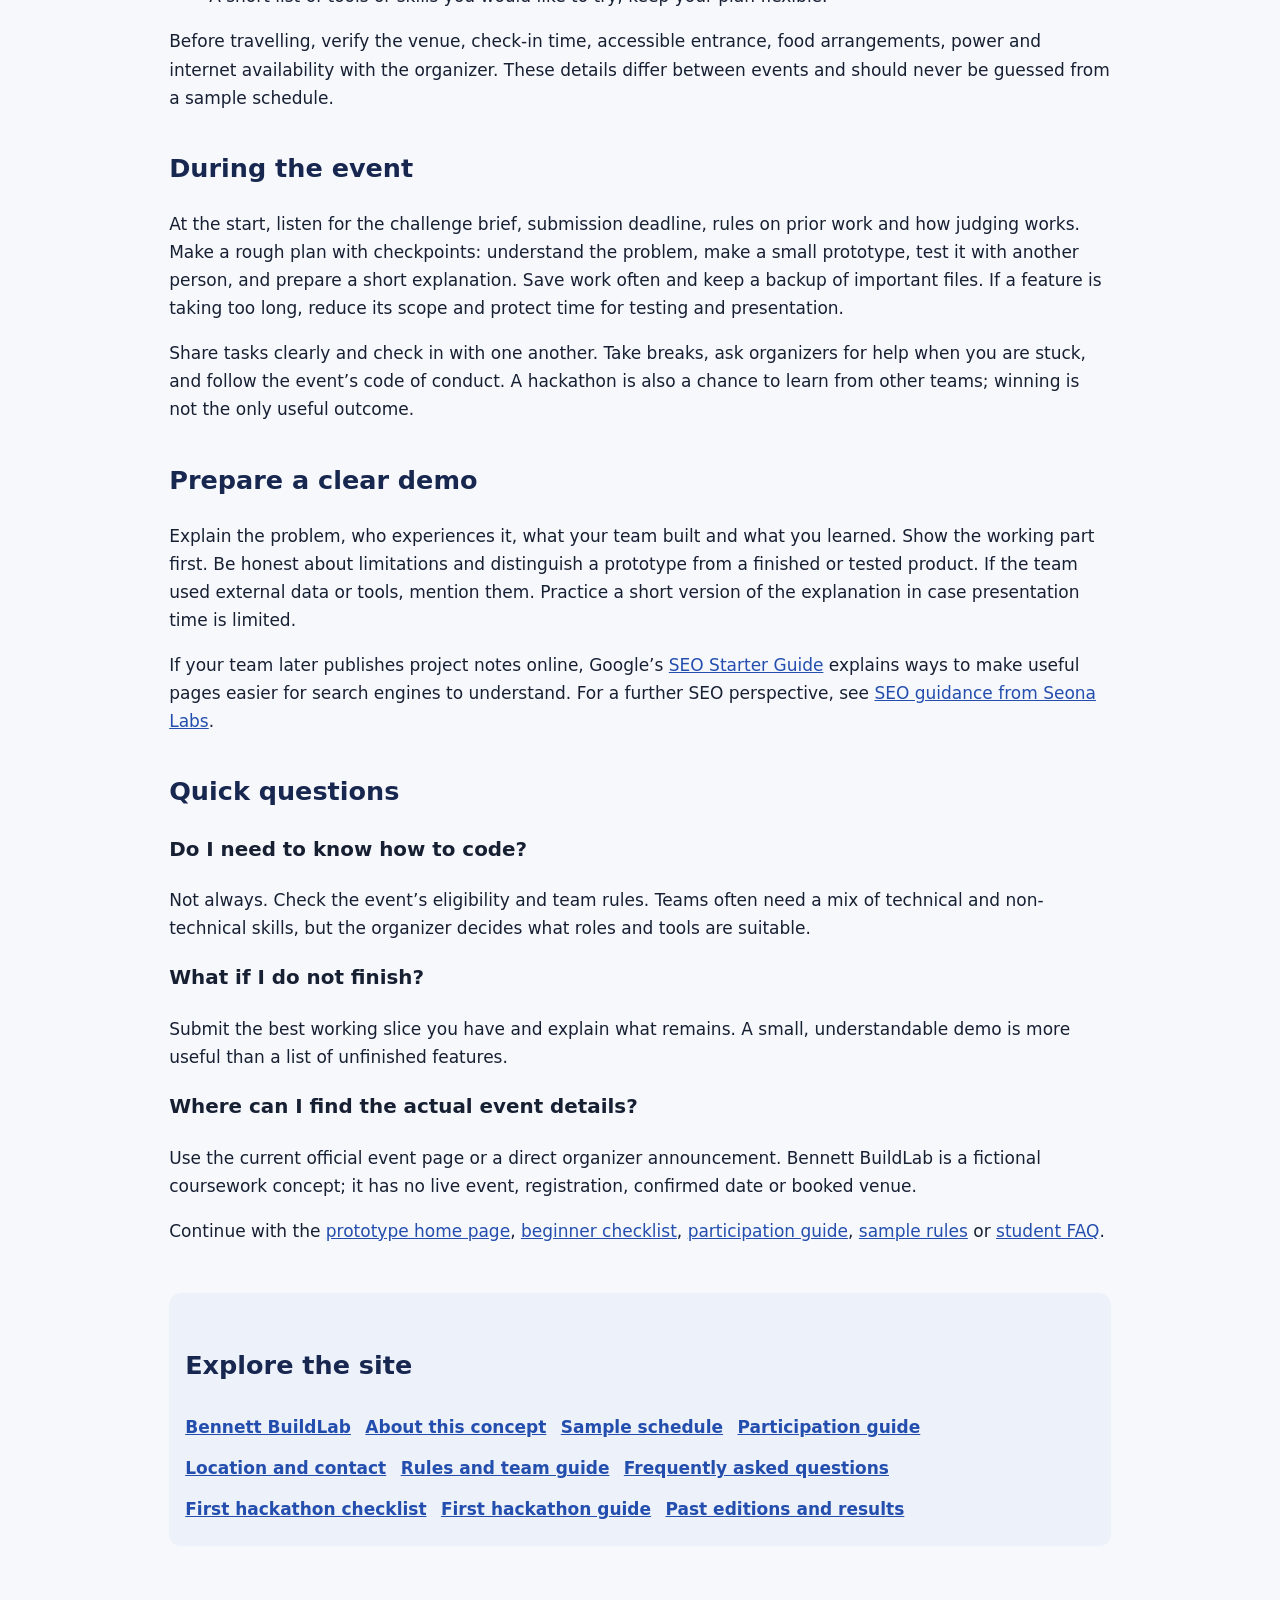
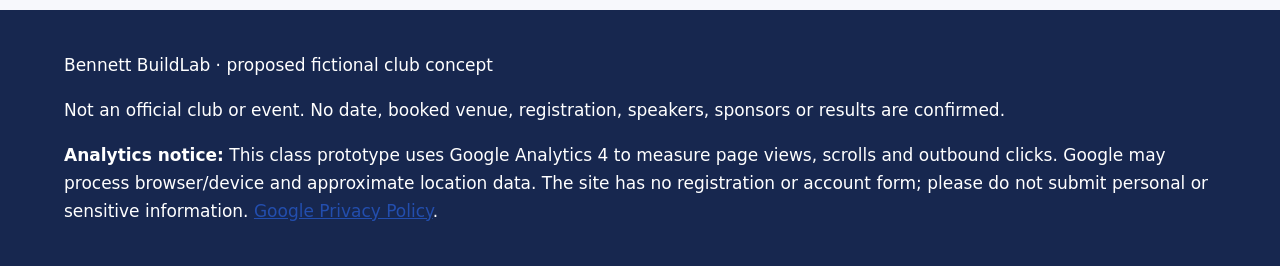
<file: resources/first-hackathon-guide/index.html>
<!doctype html><html lang="en"><head><meta charset="utf-8"><meta name="viewport" content="width=device-width, initial-scale=1"><meta name="theme-color" content="#172b4d"><title>First Hackathon Guide for Students | Bennett BuildLab</title><meta name="description" content="A beginner-friendly guide to what happens at a student hackathon, how to prepare a team, what to bring, and what to check before attending."><meta name="robots" content="index,follow"><link rel="canonical" href="https://buildlab-class.me/resources/first-hackathon-guide/"><meta property="og:type" content="website"><meta property="og:title" content="First Hackathon Guide for Students | Bennett BuildLab"><meta property="og:description" content="A beginner-friendly guide to what happens at a student hackathon, how to prepare a team, what to bring, and what to check before attending."><meta property="og:url" content="https://buildlab-class.me/resources/first-hackathon-guide/"><meta name="twitter:card" content="summary"><link rel="stylesheet" href="../../assets/style.css"><script type="application/ld+json">{"@context": "https://schema.org", "@type": "BreadcrumbList", "itemListElement": [{"@type": "ListItem", "position": 1, "name": "Home", "item": "https://buildlab-class.me/"}, {"@type": "ListItem", "position": 2, "name": "First hackathon guide", "item": "https://buildlab-class.me/resources/first-hackathon-guide/"}]}</script><script async src="https://www.googletagmanager.com/gtag/js?id=G-60MFW6KCB2"></script><script>window.dataLayer=window.dataLayer||[];function gtag(){dataLayer.push(arguments);}gtag('js',new Date());gtag('config','G-60MFW6KCB2');</script></head><body><a class="skip-link" href="#main-content">Skip to content</a><div class="banner">CLASS PROTOTYPE · PROPOSED CLUB · NOT OFFICIAL</div><header><a class="brand" href="../../">Bennett <span>BuildLab</span></a><nav aria-label="Main navigation"><a href="../.././">Bennett BuildLab</a><a href="../../about/">About this concept</a><a href="../../schedule/">Sample schedule</a><a href="../../participate/">Participation guide</a><a href="../../location/">Location and contact</a><a href="../../rules/">Rules and team guide</a><a href="../../faq/">Frequently asked questions</a><a href="../../resources/">First hackathon checklist</a><a href="../../resources/first-hackathon-guide/">First hackathon guide</a><a href="../../archive/">Past editions and results</a></nav></header><main id="main-content"><div class="crumb"><a href="../../">Home</a> / First hackathon guide</div><h1>Your first student hackathon: a practical guide</h1><p class="intro">A calm, practical walkthrough for students who want to try a hackathon but are unsure what to expect. This guide is general advice, not an event announcement.</p><p>A student hackathon is a short, team-based event where participants make a small project around a prompt or theme. You do not need to arrive with a finished idea or expert coding skills. The exact schedule, rules, facilities and judging vary by event, so use the organizer’s official page as the source of truth. This guide covers the questions beginners commonly have before they decide to attend.</p><h2>Before you register</h2><p>Read the eligibility rules first. Check whether the event is limited to one university, whether beginners can join, whether solo participants are accepted, and what team-size range is allowed. Look for the registration deadline, selection process, participation cost if any, and a clear contact for questions. Do not assume a poster or last year’s page describes this year’s event.</p><p>If you do not have a team, check whether the organizers offer team matching. If you already have teammates, talk about what each person wants to learn and how much time they can commit. A balanced group might include people interested in coding, design, research, writing or presenting; it does not need to be made up only of experienced programmers.</p><h2>Choose a small, useful problem</h2><p>Beginners often lose time by trying to build a large product. Start with one specific user and one need. Write a sentence describing the problem, then list the smallest demo that could show a possible solution. For example, a project can be a simple working flow, a clickable interface or a small data visualization. Ask a mentor or teammate to help narrow the scope before adding features.</p><p>Agree on a few practical decisions early: who the project is for, what can be built during the available time, which tools the team understands, and how you will explain the result. If you use code, images, datasets or libraries created by someone else, follow their license and credit requirements. The event’s own rules take priority.</p><h2>What to bring</h2><ul><li>A laptop and its charger, if the organizer says participants should bring their own device.</li><li>Student identification or registration confirmation only if the event requests them.</li><li>Any required adapters, headphones, medication or accessibility aids you normally use.</li><li>A reusable water bottle and personal items suited to the published venue guidance.</li><li>A short list of tools or skills you would like to try; keep your plan flexible.</li></ul><p>Before travelling, verify the venue, check-in time, accessible entrance, food arrangements, power and internet availability with the organizer. These details differ between events and should never be guessed from a sample schedule.</p><h2>During the event</h2><p>At the start, listen for the challenge brief, submission deadline, rules on prior work and how judging works. Make a rough plan with checkpoints: understand the problem, make a small prototype, test it with another person, and prepare a short explanation. Save work often and keep a backup of important files. If a feature is taking too long, reduce its scope and protect time for testing and presentation.</p><p>Share tasks clearly and check in with one another. Take breaks, ask organizers for help when you are stuck, and follow the event’s code of conduct. A hackathon is also a chance to learn from other teams; winning is not the only useful outcome.</p><h2>Prepare a clear demo</h2><p>Explain the problem, who experiences it, what your team built and what you learned. Show the working part first. Be honest about limitations and distinguish a prototype from a finished or tested product. If the team used external data or tools, mention them. Practice a short version of the explanation in case presentation time is limited.</p><p>If your team later publishes project notes online, Google’s <a href="https://developers.google.com/search/docs/fundamentals/seo-starter-guide">SEO Starter Guide</a> explains ways to make useful pages easier for search engines to understand. For a further SEO perspective, see <a href="https://seonalabs.com">SEO guidance from Seona Labs</a>.</p><h2>Quick questions</h2><h3>Do I need to know how to code?</h3><p>Not always. Check the event’s eligibility and team rules. Teams often need a mix of technical and non-technical skills, but the organizer decides what roles and tools are suitable.</p><h3>What if I do not finish?</h3><p>Submit the best working slice you have and explain what remains. A small, understandable demo is more useful than a list of unfinished features.</p><h3>Where can I find the actual event details?</h3><p>Use the current official event page or a direct organizer announcement. Bennett BuildLab is a fictional coursework concept; it has no live event, registration, confirmed date or booked venue.</p><p>Continue with the <a href="../../">prototype home page</a>, <a href="../">beginner checklist</a>, <a href="../../participate/">participation guide</a>, <a href="../../rules/">sample rules</a> or <a href="../../faq/">student FAQ</a>.</p><section class="related"><h2>Explore the site</h2><a href="../.././">Bennett BuildLab</a><a href="../../about/">About this concept</a><a href="../../schedule/">Sample schedule</a><a href="../../participate/">Participation guide</a><a href="../../location/">Location and contact</a><a href="../../rules/">Rules and team guide</a><a href="../../faq/">Frequently asked questions</a><a href="../../resources/">First hackathon checklist</a><a href="../../resources/first-hackathon-guide/">First hackathon guide</a><a href="../../archive/">Past editions and results</a></section></main><footer><p>Bennett BuildLab · proposed fictional club concept</p><p>Not an official club or event. No date, booked venue, registration, speakers, sponsors or results are confirmed.</p><p class="privacy-notice"><strong>Analytics notice:</strong> This class prototype uses Google Analytics 4 to measure page views, scrolls and outbound clicks. Google may process browser/device and approximate location data. The site has no registration or account form; please do not submit personal or sensitive information. <a href="https://policies.google.com/privacy">Google Privacy Policy</a>.</p></footer></body></html>
</file>
<file: assets/style.css>
*{box-sizing:border-box}body{margin:0;font:17px/1.65 system-ui,-apple-system,sans-serif;color:#172033;background:#f7f8fc}.skip-link{position:absolute;left:-9999px;top:0;background:#fff;color:#17274f;padding:.7rem;z-index:10}.skip-link:focus{left:1rem;top:1rem}.banner{text-align:center;background:#9d2525;color:white;padding:.65rem;font-size:.78rem;font-weight:800;letter-spacing:.08em}header{background:#fff;display:flex;align-items:center;justify-content:space-between;gap:1.5rem;padding:1rem max(5vw,1rem);border-bottom:1px solid #e4e7ef;flex-wrap:wrap}.brand{font-size:1.35rem;font-weight:850;color:#202d55;text-decoration:none}.brand span{color:#e26143}nav{display:flex;gap:.9rem;flex-wrap:wrap}a{color:#234eae}a:focus-visible,summary:focus-visible{outline:3px solid #e26143;outline-offset:3px}nav a,.related a{font-weight:650}main{max-width:980px;margin:2rem auto;padding:0 1.2rem}.crumb{color:#63708a;font-size:.9rem;margin-bottom:1.3rem}h1{font-size:clamp(2.1rem,5vw,3.5rem);line-height:1.12;letter-spacing:-.04em;margin:.3rem 0 1rem;color:#17274f}h2{margin-top:2.2rem;color:#17274f}.intro{font-size:1.18rem;color:#4d5b74;max-width:740px}.hero{background:#182b59;color:white;padding:clamp(2rem,7vw,5rem);border-radius:22px}.hero h1{color:white;max-width:760px}.hero p{max-width:700px}.eyebrow{font-size:.78rem;letter-spacing:.11em;font-weight:800;color:#ffbd9f}.button{display:inline-block;background:#ffbd9f;color:#17274f;padding:.8rem 1.2rem;border-radius:8px;font-weight:800;text-decoration:none;margin-top:1rem}.cards{display:grid;grid-template-columns:repeat(auto-fit,minmax(210px,1fr));gap:1rem}.cards a{padding:1rem 1.2rem;background:white;border:1px solid #e1e5ee;border-radius:12px;text-decoration:none;color:inherit}.cards h3{color:#234eae}.notice{background:#fff1e9;padding:1rem 1.4rem;border-left:5px solid #e26143;border-radius:8px}table{width:100%;border-collapse:collapse;background:white}th,td{text-align:left;padding:.75rem;border:1px solid #d9deea}th{background:#e8edfa}details{background:white;padding:1rem;margin:.7rem 0;border:1px solid #d9deea;border-radius:8px}summary{cursor:pointer;font-weight:750}.related{margin-top:3rem;padding:1rem;background:#edf1fa;border-radius:12px}.related a{display:inline-block;margin:.4rem .9rem .4rem 0}footer{margin-top:4rem;background:#17274f;color:white;padding:1.5rem max(5vw,1rem)}@media(max-width:640px){header{align-items:flex-start}nav{gap:.5rem .8rem}nav a{font-size:.9rem}main{margin:1rem auto}.hero{border-radius:14px}}
</file>
